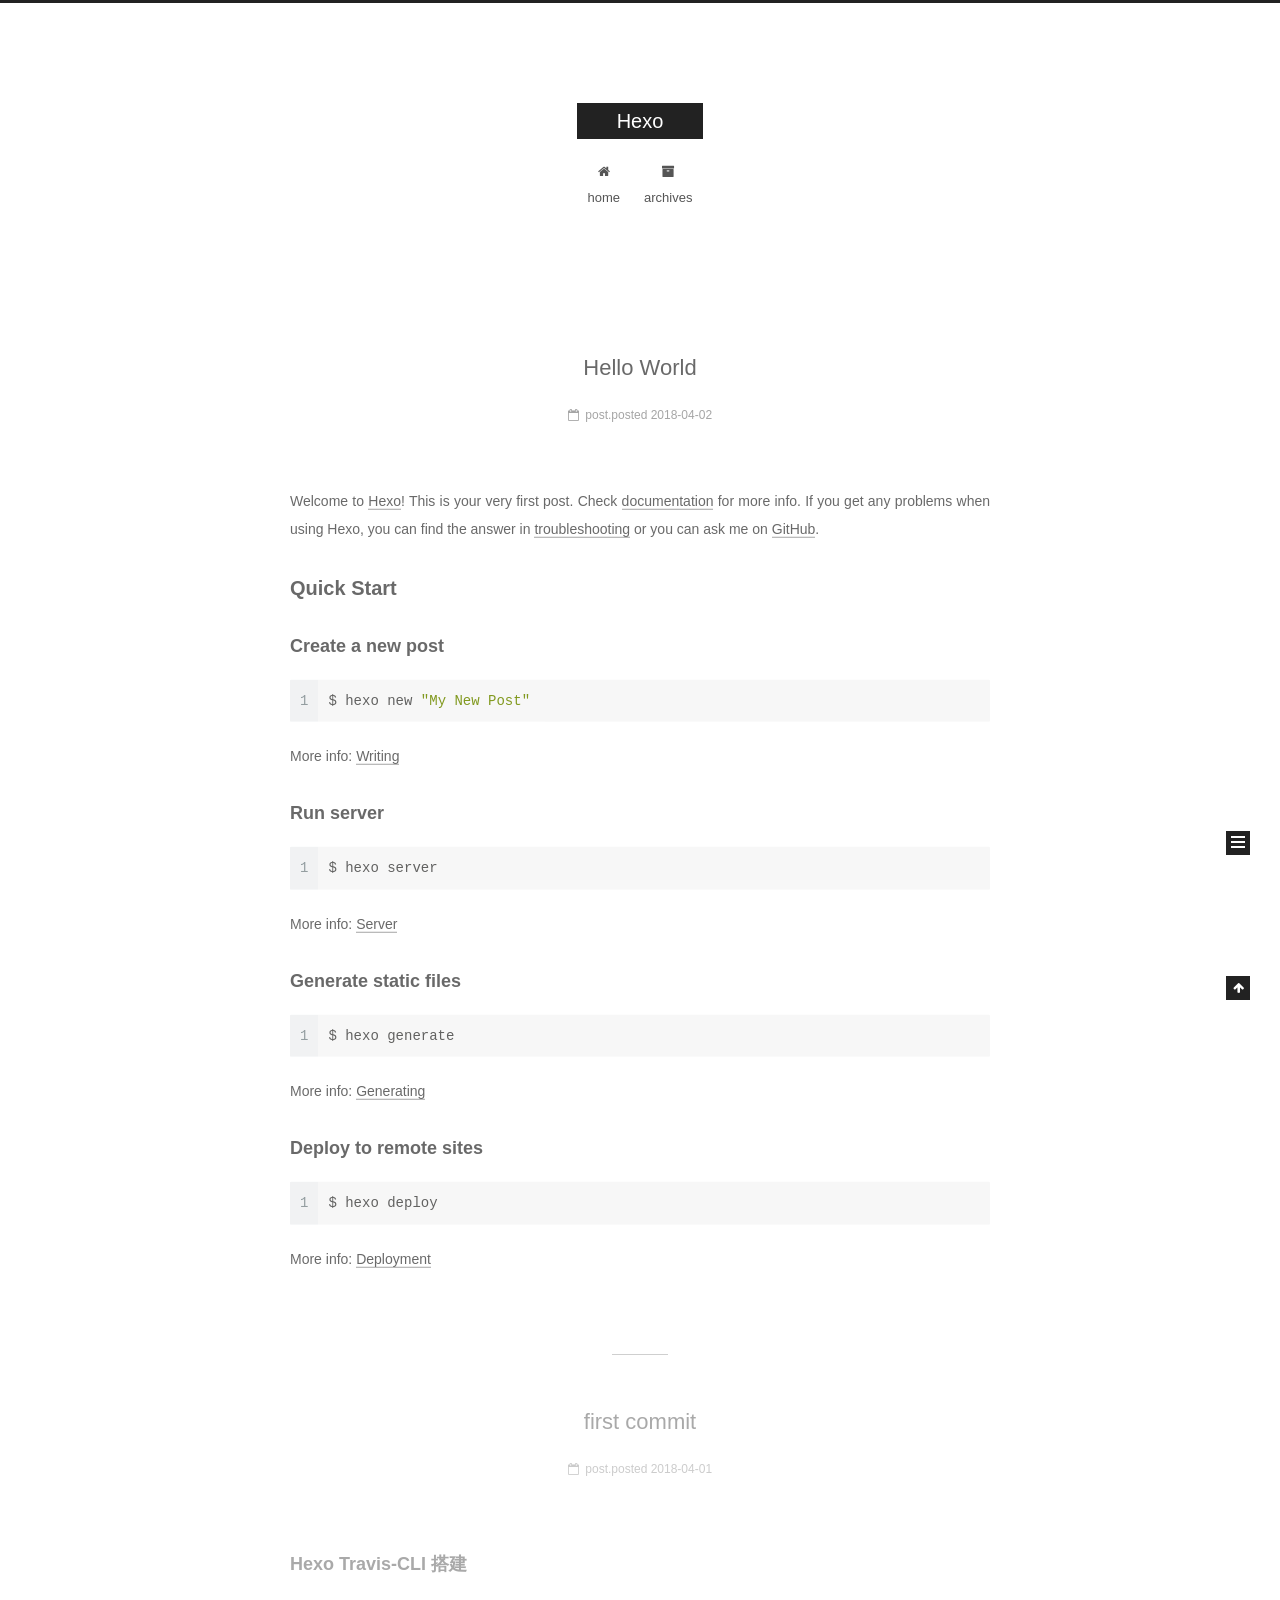
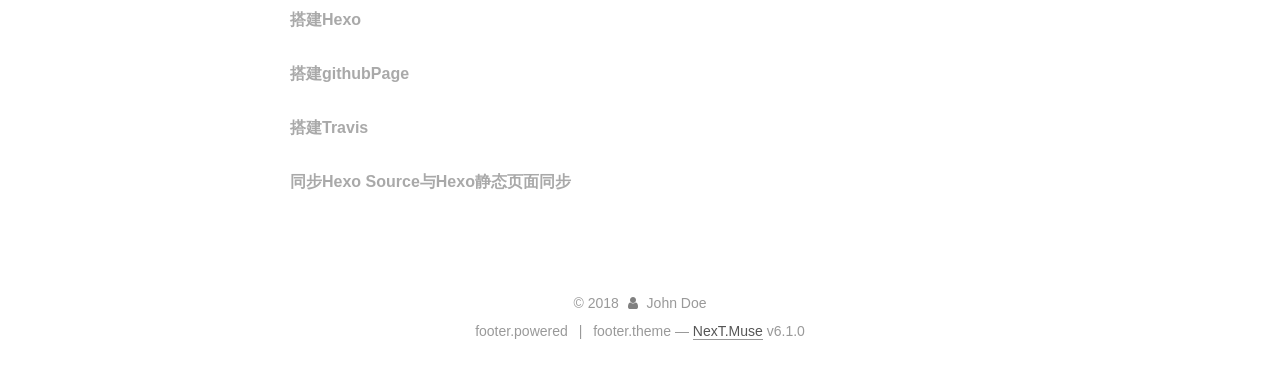
<file: index.html>
<!DOCTYPE html>



  


<html class="theme-next muse use-motion" lang="">
<head>
  <meta charset="UTF-8"/>
<meta http-equiv="X-UA-Compatible" content="IE=edge" />
<meta name="viewport" content="width=device-width, initial-scale=1, maximum-scale=2"/>
<meta name="theme-color" content="#222">












<meta http-equiv="Cache-Control" content="no-transform" />
<meta http-equiv="Cache-Control" content="no-siteapp" />






















<link href="/lib/font-awesome/css/font-awesome.min.css?v=4.6.2" rel="stylesheet" type="text/css" />

<link href="/css/main.css?v=6.1.0" rel="stylesheet" type="text/css" />


  <link rel="apple-touch-icon" sizes="180x180" href="/images/apple-touch-icon-next.png?v=6.1.0">


  <link rel="icon" type="image/png" sizes="32x32" href="/images/favicon-32x32-next.png?v=6.1.0">


  <link rel="icon" type="image/png" sizes="16x16" href="/images/favicon-16x16-next.png?v=6.1.0">


  <link rel="mask-icon" href="/images/logo.svg?v=6.1.0" color="#222">









<script type="text/javascript" id="hexo.configurations">
  var NexT = window.NexT || {};
  var CONFIG = {
    root: '/',
    scheme: 'Muse',
    version: '6.1.0',
    sidebar: {"position":"left","display":"post","offset":12,"b2t":false,"scrollpercent":false,"onmobile":false},
    fancybox: false,
    fastclick: false,
    lazyload: false,
    tabs: true,
    motion: {"enable":true,"async":false,"transition":{"post_block":"fadeIn","post_header":"slideDownIn","post_body":"slideDownIn","coll_header":"slideLeftIn","sidebar":"slideUpIn"}},
    algolia: {
      applicationID: '',
      apiKey: '',
      indexName: '',
      hits: {"per_page":10},
      labels: {"input_placeholder":"Search for Posts","hits_empty":"We didn't find any results for the search: ${query}","hits_stats":"${hits} results found in ${time} ms"}
    }
  };
</script>


  




  <meta property="og:type" content="website">
<meta property="og:title" content="Hexo">
<meta property="og:url" content="http://yoursite.com/index.html">
<meta property="og:site_name" content="Hexo">
<meta property="og:locale" content="default">
<meta name="twitter:card" content="summary">
<meta name="twitter:title" content="Hexo">






  <link rel="canonical" href="http://yoursite.com/"/>



<script type="text/javascript" id="page.configurations">
  CONFIG.page = {
    sidebar: "",
  };
</script>

  <title>Hexo</title>
  









  <noscript>
  <style type="text/css">
    .use-motion .motion-element,
    .use-motion .brand,
    .use-motion .menu-item,
    .sidebar-inner,
    .use-motion .post-block,
    .use-motion .pagination,
    .use-motion .comments,
    .use-motion .post-header,
    .use-motion .post-body,
    .use-motion .collection-title { opacity: initial; }

    .use-motion .logo,
    .use-motion .site-title,
    .use-motion .site-subtitle {
      opacity: initial;
      top: initial;
    }

    .use-motion {
      .logo-line-before i { left: initial; }
      .logo-line-after i { right: initial; }
    }
  </style>
</noscript>

</head>

<body itemscope itemtype="http://schema.org/WebPage" lang="default">

  
  
    
  

  <div class="container sidebar-position-left 
  page-home">
    <div class="headband"></div>

    <header id="header" class="header" itemscope itemtype="http://schema.org/WPHeader">
      <div class="header-inner"> 

<div class="site-brand-wrapper">
  <div class="site-meta ">
    

    <div class="custom-logo-site-title">
      <a href="/" class="brand" rel="start">
        <span class="logo-line-before"><i></i></span>
        <span class="site-title">Hexo</span>
        <span class="logo-line-after"><i></i></span>
      </a>
    </div>
      
        <p class="site-subtitle"></p>
      
  </div>

  <div class="site-nav-toggle">
    <button aria-label="accessibility.nav_toggle">
      <span class="btn-bar"></span>
      <span class="btn-bar"></span>
      <span class="btn-bar"></span>
    </button>
  </div>
</div>

<nav class="site-nav">
  

  
    <ul id="menu" class="menu">
      
        
        
          
  <li class="menu-item menu-item-home">
    <a href="/" rel="section">
      <i class="menu-item-icon fa fa-fw fa-home"></i> <br />home</a>
</li>

      
        
        
          
  <li class="menu-item menu-item-archives">
    <a href="/archives/" rel="section">
      <i class="menu-item-icon fa fa-fw fa-archive"></i> <br />archives</a>
</li>

      

      
    </ul>
  

  
    

  

  
</nav>


  



 </div>
    </header>

    


    <main id="main" class="main">
      <div class="main-inner">
        <div class="content-wrap">
          
          <div id="content" class="content">
            
  <section id="posts" class="posts-expand">
    
      

  

  
  
  

  

  <article class="post post-type-normal" itemscope itemtype="http://schema.org/Article">
  
  
  
  <div class="post-block">
    <link itemprop="mainEntityOfPage" href="http://yoursite.com/2018/04/02/hello-world/">

    <span hidden itemprop="author" itemscope itemtype="http://schema.org/Person">
      <meta itemprop="name" content="John Doe">
      <meta itemprop="description" content="">
      <meta itemprop="image" content="/images/avatar.gif">
    </span>

    <span hidden itemprop="publisher" itemscope itemtype="http://schema.org/Organization">
      <meta itemprop="name" content="Hexo">
    </span>

    
      <header class="post-header">

        
        
          <h1 class="post-title" itemprop="name headline">
                
                <a class="post-title-link" href="/2018/04/02/hello-world/" itemprop="url">Hello World</a></h1>
        

        <div class="post-meta">
          <span class="post-time">
            
              <span class="post-meta-item-icon">
                <i class="fa fa-calendar-o"></i>
              </span>
              
                <span class="post-meta-item-text">post.posted</span>
              
              <time title="post.created" itemprop="dateCreated datePublished" datetime="2018-04-02T07:44:35+00:00">2018-04-02</time>
            

            
            

            
          </span>

          

          
            
          

          
          

          

          

          

        </div>
      </header>
    

    
    
    
    <div class="post-body" itemprop="articleBody">

      
      

      
        
          
            <p>Welcome to <a href="https://hexo.io/" target="_blank" rel="noopener">Hexo</a>! This is your very first post. Check <a href="https://hexo.io/docs/" target="_blank" rel="noopener">documentation</a> for more info. If you get any problems when using Hexo, you can find the answer in <a href="https://hexo.io/docs/troubleshooting.html" target="_blank" rel="noopener">troubleshooting</a> or you can ask me on <a href="https://github.com/hexojs/hexo/issues" target="_blank" rel="noopener">GitHub</a>.</p>
<h2 id="Quick-Start"><a href="#Quick-Start" class="headerlink" title="Quick Start"></a>Quick Start</h2><h3 id="Create-a-new-post"><a href="#Create-a-new-post" class="headerlink" title="Create a new post"></a>Create a new post</h3><figure class="highlight bash"><table><tr><td class="gutter"><pre><span class="line">1</span><br></pre></td><td class="code"><pre><span class="line">$ hexo new <span class="string">"My New Post"</span></span><br></pre></td></tr></table></figure>
<p>More info: <a href="https://hexo.io/docs/writing.html" target="_blank" rel="noopener">Writing</a></p>
<h3 id="Run-server"><a href="#Run-server" class="headerlink" title="Run server"></a>Run server</h3><figure class="highlight bash"><table><tr><td class="gutter"><pre><span class="line">1</span><br></pre></td><td class="code"><pre><span class="line">$ hexo server</span><br></pre></td></tr></table></figure>
<p>More info: <a href="https://hexo.io/docs/server.html" target="_blank" rel="noopener">Server</a></p>
<h3 id="Generate-static-files"><a href="#Generate-static-files" class="headerlink" title="Generate static files"></a>Generate static files</h3><figure class="highlight bash"><table><tr><td class="gutter"><pre><span class="line">1</span><br></pre></td><td class="code"><pre><span class="line">$ hexo generate</span><br></pre></td></tr></table></figure>
<p>More info: <a href="https://hexo.io/docs/generating.html" target="_blank" rel="noopener">Generating</a></p>
<h3 id="Deploy-to-remote-sites"><a href="#Deploy-to-remote-sites" class="headerlink" title="Deploy to remote sites"></a>Deploy to remote sites</h3><figure class="highlight bash"><table><tr><td class="gutter"><pre><span class="line">1</span><br></pre></td><td class="code"><pre><span class="line">$ hexo deploy</span><br></pre></td></tr></table></figure>
<p>More info: <a href="https://hexo.io/docs/deployment.html" target="_blank" rel="noopener">Deployment</a></p>

          
        
      
    </div>

    

    
    
    

    

    

    

    <footer class="post-footer">
      

      

      

      
      
        <div class="post-eof"></div>
      
    </footer>
  </div>
  
  
  
  </article>


    
      

  

  
  
  

  

  <article class="post post-type-normal" itemscope itemtype="http://schema.org/Article">
  
  
  
  <div class="post-block">
    <link itemprop="mainEntityOfPage" href="http://yoursite.com/2018/04/01/first-commit/">

    <span hidden itemprop="author" itemscope itemtype="http://schema.org/Person">
      <meta itemprop="name" content="John Doe">
      <meta itemprop="description" content="">
      <meta itemprop="image" content="/images/avatar.gif">
    </span>

    <span hidden itemprop="publisher" itemscope itemtype="http://schema.org/Organization">
      <meta itemprop="name" content="Hexo">
    </span>

    
      <header class="post-header">

        
        
          <h1 class="post-title" itemprop="name headline">
                
                <a class="post-title-link" href="/2018/04/01/first-commit/" itemprop="url">first commit</a></h1>
        

        <div class="post-meta">
          <span class="post-time">
            
              <span class="post-meta-item-icon">
                <i class="fa fa-calendar-o"></i>
              </span>
              
                <span class="post-meta-item-text">post.posted</span>
              
              <time title="post.created" itemprop="dateCreated datePublished" datetime="2018-04-01T16:05:42+00:00">2018-04-01</time>
            

            
            

            
          </span>

          

          
            
          

          
          

          

          

          

        </div>
      </header>
    

    
    
    
    <div class="post-body" itemprop="articleBody">

      
      

      
        
          
            <h3 id="Hexo-Travis-CLI-搭建"><a href="#Hexo-Travis-CLI-搭建" class="headerlink" title="Hexo Travis-CLI 搭建"></a>Hexo Travis-CLI 搭建</h3><h4 id="搭建Hexo"><a href="#搭建Hexo" class="headerlink" title="搭建Hexo"></a>搭建Hexo</h4><h4 id="搭建githubPage"><a href="#搭建githubPage" class="headerlink" title="搭建githubPage"></a>搭建githubPage</h4><h4 id="搭建Travis"><a href="#搭建Travis" class="headerlink" title="搭建Travis"></a>搭建Travis</h4><h4 id="同步Hexo-Source与Hexo静态页面同步"><a href="#同步Hexo-Source与Hexo静态页面同步" class="headerlink" title="同步Hexo Source与Hexo静态页面同步"></a>同步Hexo Source与Hexo静态页面同步</h4>
          
        
      
    </div>

    

    
    
    

    

    

    

    <footer class="post-footer">
      

      

      

      
      
        <div class="post-eof"></div>
      
    </footer>
  </div>
  
  
  
  </article>


    
  </section>

  


          </div>
          

        </div>
        
          
  
  <div class="sidebar-toggle">
    <div class="sidebar-toggle-line-wrap">
      <span class="sidebar-toggle-line sidebar-toggle-line-first"></span>
      <span class="sidebar-toggle-line sidebar-toggle-line-middle"></span>
      <span class="sidebar-toggle-line sidebar-toggle-line-last"></span>
    </div>
  </div>

  <aside id="sidebar" class="sidebar">
    
    <div class="sidebar-inner">

      

      

      <section class="site-overview-wrap sidebar-panel sidebar-panel-active">
        <div class="site-overview">
          <div class="site-author motion-element" itemprop="author" itemscope itemtype="http://schema.org/Person">
            
              <p class="site-author-name" itemprop="name">John Doe</p>
              <p class="site-description motion-element" itemprop="description"></p>
          </div>

          
            <nav class="site-state motion-element">
              
                <div class="site-state-item site-state-posts">
                
                  <a href="/archives/">
                
                    <span class="site-state-item-count">2</span>
                    <span class="site-state-item-name">state.posts</span>
                  </a>
                </div>
              

              

              
                
                
                <div class="site-state-item site-state-tags">
                  
                    
                    
                      
                    
                      
                    
                      
                    
                      
                    
                    <span class="site-state-item-count">4</span>
                    <span class="site-state-item-name">state.tags</span>
                  
                </div>
              
            </nav>
          

          

          

          
          

          
          

          
            
          
          

        </div>
      </section>

      

      

    </div>
  </aside>


        
      </div>
    </main>

    <footer id="footer" class="footer">
      <div class="footer-inner">
        <div class="copyright">&copy; <span itemprop="copyrightYear">2018</span>
  <span class="with-love" id="animate"> 
    <i class="fa fa-user"></i>
  </span>
  <span class="author" itemprop="copyrightHolder">John Doe</span>

  

  
</div>




  <div class="powered-by">footer.powered</div>



  <span class="post-meta-divider">|</span>



  <div class="theme-info">footer.theme &mdash; <a class="theme-link" target="_blank" href="https://github.com/theme-next/hexo-theme-next">NexT.Muse</a> v6.1.0</div>




        








        
      </div>
    </footer>

    
      <div class="back-to-top">
        <i class="fa fa-arrow-up"></i>
        
      </div>
    

    

  </div>

  

<script type="text/javascript">
  if (Object.prototype.toString.call(window.Promise) !== '[object Function]') {
    window.Promise = null;
  }
</script>


























  
  
    <script type="text/javascript" src="/lib/jquery/index.js?v=2.1.3"></script>
  

  
  
    <script type="text/javascript" src="/lib/velocity/velocity.min.js?v=1.2.1"></script>
  

  
  
    <script type="text/javascript" src="/lib/velocity/velocity.ui.min.js?v=1.2.1"></script>
  


  


  <script type="text/javascript" src="/js/src/utils.js?v=6.1.0"></script>

  <script type="text/javascript" src="/js/src/motion.js?v=6.1.0"></script>



  
  

  

  


  <script type="text/javascript" src="/js/src/bootstrap.js?v=6.1.0"></script>



  



	





  





  










  





  

  

  

  

  
  

  

  

  

  

</body>
</html>
</file>
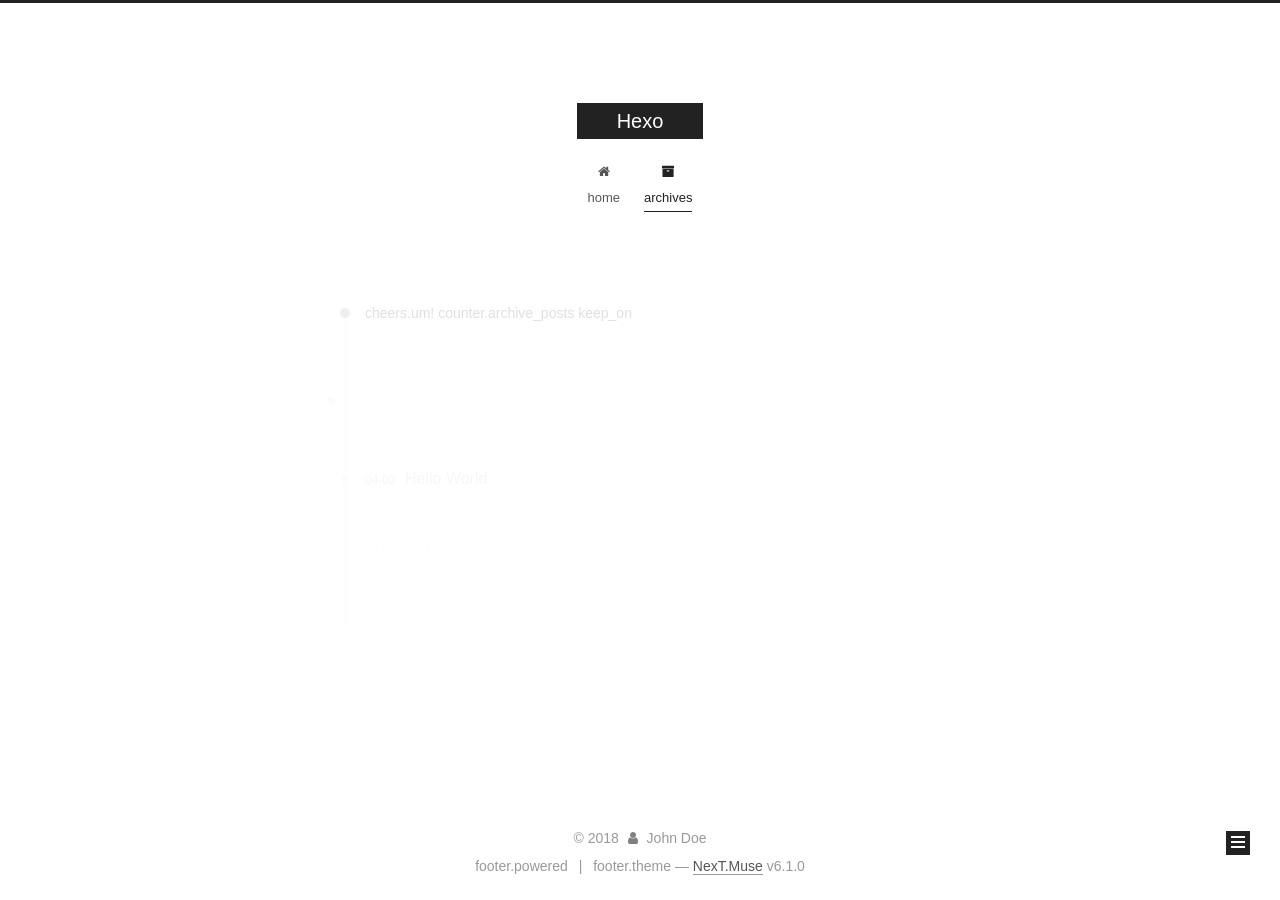
<file: archives/index.html>
<!DOCTYPE html>



  


<html class="theme-next muse use-motion" lang="">
<head>
  <meta charset="UTF-8"/>
<meta http-equiv="X-UA-Compatible" content="IE=edge" />
<meta name="viewport" content="width=device-width, initial-scale=1, maximum-scale=2"/>
<meta name="theme-color" content="#222">












<meta http-equiv="Cache-Control" content="no-transform" />
<meta http-equiv="Cache-Control" content="no-siteapp" />






















<link href="/lib/font-awesome/css/font-awesome.min.css?v=4.6.2" rel="stylesheet" type="text/css" />

<link href="/css/main.css?v=6.1.0" rel="stylesheet" type="text/css" />


  <link rel="apple-touch-icon" sizes="180x180" href="/images/apple-touch-icon-next.png?v=6.1.0">


  <link rel="icon" type="image/png" sizes="32x32" href="/images/favicon-32x32-next.png?v=6.1.0">


  <link rel="icon" type="image/png" sizes="16x16" href="/images/favicon-16x16-next.png?v=6.1.0">


  <link rel="mask-icon" href="/images/logo.svg?v=6.1.0" color="#222">









<script type="text/javascript" id="hexo.configurations">
  var NexT = window.NexT || {};
  var CONFIG = {
    root: '/',
    scheme: 'Muse',
    version: '6.1.0',
    sidebar: {"position":"left","display":"post","offset":12,"b2t":false,"scrollpercent":false,"onmobile":false},
    fancybox: false,
    fastclick: false,
    lazyload: false,
    tabs: true,
    motion: {"enable":true,"async":false,"transition":{"post_block":"fadeIn","post_header":"slideDownIn","post_body":"slideDownIn","coll_header":"slideLeftIn","sidebar":"slideUpIn"}},
    algolia: {
      applicationID: '',
      apiKey: '',
      indexName: '',
      hits: {"per_page":10},
      labels: {"input_placeholder":"Search for Posts","hits_empty":"We didn't find any results for the search: ${query}","hits_stats":"${hits} results found in ${time} ms"}
    }
  };
</script>


  




  <meta property="og:type" content="website">
<meta property="og:title" content="Hexo">
<meta property="og:url" content="http://yoursite.com/archives/index.html">
<meta property="og:site_name" content="Hexo">
<meta property="og:locale" content="default">
<meta name="twitter:card" content="summary">
<meta name="twitter:title" content="Hexo">






  <link rel="canonical" href="http://yoursite.com/archives/"/>



<script type="text/javascript" id="page.configurations">
  CONFIG.page = {
    sidebar: "",
  };
</script>

  <title>title.archive | Hexo</title>
  









  <noscript>
  <style type="text/css">
    .use-motion .motion-element,
    .use-motion .brand,
    .use-motion .menu-item,
    .sidebar-inner,
    .use-motion .post-block,
    .use-motion .pagination,
    .use-motion .comments,
    .use-motion .post-header,
    .use-motion .post-body,
    .use-motion .collection-title { opacity: initial; }

    .use-motion .logo,
    .use-motion .site-title,
    .use-motion .site-subtitle {
      opacity: initial;
      top: initial;
    }

    .use-motion {
      .logo-line-before i { left: initial; }
      .logo-line-after i { right: initial; }
    }
  </style>
</noscript>

</head>

<body itemscope itemtype="http://schema.org/WebPage" lang="default">

  
  
    
  

  <div class="container sidebar-position-left page-archive">
    <div class="headband"></div>

    <header id="header" class="header" itemscope itemtype="http://schema.org/WPHeader">
      <div class="header-inner"> 

<div class="site-brand-wrapper">
  <div class="site-meta ">
    

    <div class="custom-logo-site-title">
      <a href="/" class="brand" rel="start">
        <span class="logo-line-before"><i></i></span>
        <span class="site-title">Hexo</span>
        <span class="logo-line-after"><i></i></span>
      </a>
    </div>
      
        <p class="site-subtitle"></p>
      
  </div>

  <div class="site-nav-toggle">
    <button aria-label="accessibility.nav_toggle">
      <span class="btn-bar"></span>
      <span class="btn-bar"></span>
      <span class="btn-bar"></span>
    </button>
  </div>
</div>

<nav class="site-nav">
  

  
    <ul id="menu" class="menu">
      
        
        
          
  <li class="menu-item menu-item-home">
    <a href="/" rel="section">
      <i class="menu-item-icon fa fa-fw fa-home"></i> <br />home</a>
</li>

      
        
        
          
  <li class="menu-item menu-item-archives">
    <a href="/archives/" rel="section">
      <i class="menu-item-icon fa fa-fw fa-archive"></i> <br />archives</a>
</li>

      

      
    </ul>
  

  
    

  

  
</nav>


  



 </div>
    </header>

    


    <main id="main" class="main">
      <div class="main-inner">
        <div class="content-wrap">
          
          <div id="content" class="content">
            

  
  
  
  <div class="post-block archive">
    <div id="posts" class="posts-collapse">
      <span class="archive-move-on"></span>

      
      <span class="archive-page-counter">
        
        
        
          
        
        cheers.um! counter.archive_posts keep_on
      </span>
      

      

        
        
        

        
          
          <div class="collection-title">
            <h1 class="archive-year" id="archive-year-2018">2018</h1>
          </div>
        
        

        

  <article class="post post-type-normal" itemscope itemtype="http://schema.org/Article">
    <header class="post-header">

      <h2 class="post-title">
        
            <a class="post-title-link" href="/2018/04/02/hello-world/" itemprop="url">
              
                <span itemprop="name">Hello World</span>
              
            </a>
        
      </h2>

      <div class="post-meta">
        <time class="post-time" itemprop="dateCreated"
              datetime="2018-04-02T07:44:35+00:00"
              content="2018-04-02" >
          04-02
        </time>
      </div>

    </header>
  </article>



      

        
        
        

        
        

        

  <article class="post post-type-normal" itemscope itemtype="http://schema.org/Article">
    <header class="post-header">

      <h2 class="post-title">
        
            <a class="post-title-link" href="/2018/04/01/first-commit/" itemprop="url">
              
                <span itemprop="name">first commit</span>
              
            </a>
        
      </h2>

      <div class="post-meta">
        <time class="post-time" itemprop="dateCreated"
              datetime="2018-04-01T16:05:42+00:00"
              content="2018-04-01" >
          04-01
        </time>
      </div>

    </header>
  </article>



      

    </div>
  </div>
  
  
  

  



          </div>
          

        </div>
        
          
  
  <div class="sidebar-toggle">
    <div class="sidebar-toggle-line-wrap">
      <span class="sidebar-toggle-line sidebar-toggle-line-first"></span>
      <span class="sidebar-toggle-line sidebar-toggle-line-middle"></span>
      <span class="sidebar-toggle-line sidebar-toggle-line-last"></span>
    </div>
  </div>

  <aside id="sidebar" class="sidebar">
    
    <div class="sidebar-inner">

      

      

      <section class="site-overview-wrap sidebar-panel sidebar-panel-active">
        <div class="site-overview">
          <div class="site-author motion-element" itemprop="author" itemscope itemtype="http://schema.org/Person">
            
              <p class="site-author-name" itemprop="name">John Doe</p>
              <p class="site-description motion-element" itemprop="description"></p>
          </div>

          
            <nav class="site-state motion-element">
              
                <div class="site-state-item site-state-posts">
                
                  <a href="/archives/">
                
                    <span class="site-state-item-count">2</span>
                    <span class="site-state-item-name">state.posts</span>
                  </a>
                </div>
              

              

              
                
                
                <div class="site-state-item site-state-tags">
                  
                    
                    
                      
                    
                      
                    
                      
                    
                      
                    
                    <span class="site-state-item-count">4</span>
                    <span class="site-state-item-name">state.tags</span>
                  
                </div>
              
            </nav>
          

          

          

          
          

          
          

          
            
          
          

        </div>
      </section>

      

      

    </div>
  </aside>


        
      </div>
    </main>

    <footer id="footer" class="footer">
      <div class="footer-inner">
        <div class="copyright">&copy; <span itemprop="copyrightYear">2018</span>
  <span class="with-love" id="animate"> 
    <i class="fa fa-user"></i>
  </span>
  <span class="author" itemprop="copyrightHolder">John Doe</span>

  

  
</div>




  <div class="powered-by">footer.powered</div>



  <span class="post-meta-divider">|</span>



  <div class="theme-info">footer.theme &mdash; <a class="theme-link" target="_blank" href="https://github.com/theme-next/hexo-theme-next">NexT.Muse</a> v6.1.0</div>




        








        
      </div>
    </footer>

    
      <div class="back-to-top">
        <i class="fa fa-arrow-up"></i>
        
      </div>
    

    

  </div>

  

<script type="text/javascript">
  if (Object.prototype.toString.call(window.Promise) !== '[object Function]') {
    window.Promise = null;
  }
</script>


























  
  
    <script type="text/javascript" src="/lib/jquery/index.js?v=2.1.3"></script>
  

  
  
    <script type="text/javascript" src="/lib/velocity/velocity.min.js?v=1.2.1"></script>
  

  
  
    <script type="text/javascript" src="/lib/velocity/velocity.ui.min.js?v=1.2.1"></script>
  


  


  <script type="text/javascript" src="/js/src/utils.js?v=6.1.0"></script>

  <script type="text/javascript" src="/js/src/motion.js?v=6.1.0"></script>



  
  

  

  


  <script type="text/javascript" src="/js/src/bootstrap.js?v=6.1.0"></script>



  



	





  





  










  





  

  

  

  

  
  

  

  

  

  

</body>
</html>
</file>
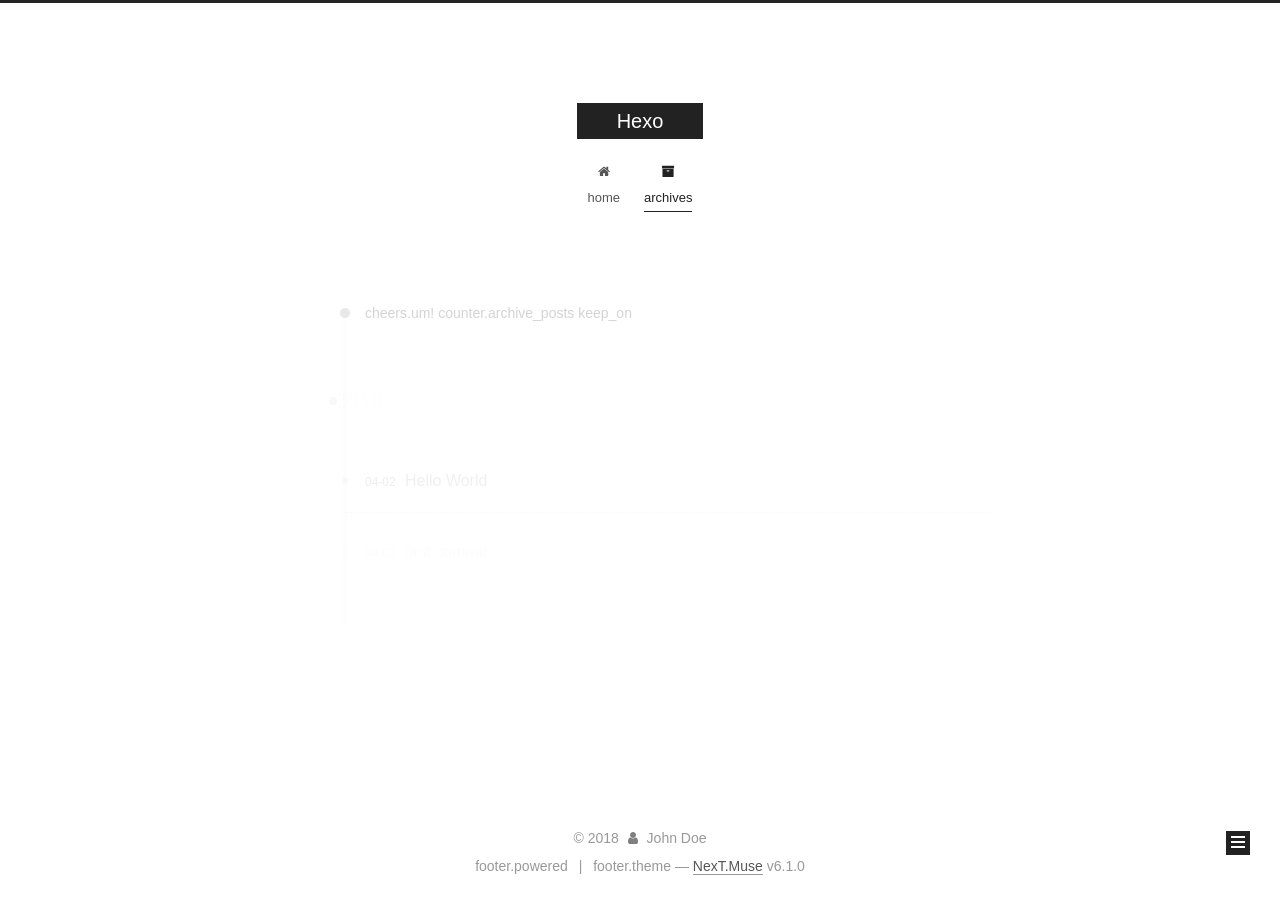
<file: archives/2018/index.html>
<!DOCTYPE html>



  


<html class="theme-next muse use-motion" lang="">
<head>
  <meta charset="UTF-8"/>
<meta http-equiv="X-UA-Compatible" content="IE=edge" />
<meta name="viewport" content="width=device-width, initial-scale=1, maximum-scale=2"/>
<meta name="theme-color" content="#222">












<meta http-equiv="Cache-Control" content="no-transform" />
<meta http-equiv="Cache-Control" content="no-siteapp" />






















<link href="/lib/font-awesome/css/font-awesome.min.css?v=4.6.2" rel="stylesheet" type="text/css" />

<link href="/css/main.css?v=6.1.0" rel="stylesheet" type="text/css" />


  <link rel="apple-touch-icon" sizes="180x180" href="/images/apple-touch-icon-next.png?v=6.1.0">


  <link rel="icon" type="image/png" sizes="32x32" href="/images/favicon-32x32-next.png?v=6.1.0">


  <link rel="icon" type="image/png" sizes="16x16" href="/images/favicon-16x16-next.png?v=6.1.0">


  <link rel="mask-icon" href="/images/logo.svg?v=6.1.0" color="#222">









<script type="text/javascript" id="hexo.configurations">
  var NexT = window.NexT || {};
  var CONFIG = {
    root: '/',
    scheme: 'Muse',
    version: '6.1.0',
    sidebar: {"position":"left","display":"post","offset":12,"b2t":false,"scrollpercent":false,"onmobile":false},
    fancybox: false,
    fastclick: false,
    lazyload: false,
    tabs: true,
    motion: {"enable":true,"async":false,"transition":{"post_block":"fadeIn","post_header":"slideDownIn","post_body":"slideDownIn","coll_header":"slideLeftIn","sidebar":"slideUpIn"}},
    algolia: {
      applicationID: '',
      apiKey: '',
      indexName: '',
      hits: {"per_page":10},
      labels: {"input_placeholder":"Search for Posts","hits_empty":"We didn't find any results for the search: ${query}","hits_stats":"${hits} results found in ${time} ms"}
    }
  };
</script>


  




  <meta property="og:type" content="website">
<meta property="og:title" content="Hexo">
<meta property="og:url" content="http://yoursite.com/archives/2018/index.html">
<meta property="og:site_name" content="Hexo">
<meta property="og:locale" content="default">
<meta name="twitter:card" content="summary">
<meta name="twitter:title" content="Hexo">






  <link rel="canonical" href="http://yoursite.com/archives/2018/"/>



<script type="text/javascript" id="page.configurations">
  CONFIG.page = {
    sidebar: "",
  };
</script>

  <title>title.archive | Hexo</title>
  









  <noscript>
  <style type="text/css">
    .use-motion .motion-element,
    .use-motion .brand,
    .use-motion .menu-item,
    .sidebar-inner,
    .use-motion .post-block,
    .use-motion .pagination,
    .use-motion .comments,
    .use-motion .post-header,
    .use-motion .post-body,
    .use-motion .collection-title { opacity: initial; }

    .use-motion .logo,
    .use-motion .site-title,
    .use-motion .site-subtitle {
      opacity: initial;
      top: initial;
    }

    .use-motion {
      .logo-line-before i { left: initial; }
      .logo-line-after i { right: initial; }
    }
  </style>
</noscript>

</head>

<body itemscope itemtype="http://schema.org/WebPage" lang="default">

  
  
    
  

  <div class="container sidebar-position-left page-archive">
    <div class="headband"></div>

    <header id="header" class="header" itemscope itemtype="http://schema.org/WPHeader">
      <div class="header-inner"> 

<div class="site-brand-wrapper">
  <div class="site-meta ">
    

    <div class="custom-logo-site-title">
      <a href="/" class="brand" rel="start">
        <span class="logo-line-before"><i></i></span>
        <span class="site-title">Hexo</span>
        <span class="logo-line-after"><i></i></span>
      </a>
    </div>
      
        <p class="site-subtitle"></p>
      
  </div>

  <div class="site-nav-toggle">
    <button aria-label="accessibility.nav_toggle">
      <span class="btn-bar"></span>
      <span class="btn-bar"></span>
      <span class="btn-bar"></span>
    </button>
  </div>
</div>

<nav class="site-nav">
  

  
    <ul id="menu" class="menu">
      
        
        
          
  <li class="menu-item menu-item-home">
    <a href="/" rel="section">
      <i class="menu-item-icon fa fa-fw fa-home"></i> <br />home</a>
</li>

      
        
        
          
  <li class="menu-item menu-item-archives">
    <a href="/archives/" rel="section">
      <i class="menu-item-icon fa fa-fw fa-archive"></i> <br />archives</a>
</li>

      

      
    </ul>
  

  
    

  

  
</nav>


  



 </div>
    </header>

    


    <main id="main" class="main">
      <div class="main-inner">
        <div class="content-wrap">
          
          <div id="content" class="content">
            

  
  
  
  <div class="post-block archive">
    <div id="posts" class="posts-collapse">
      <span class="archive-move-on"></span>

      
      <span class="archive-page-counter">
        
        
        
          
        
        cheers.um! counter.archive_posts keep_on
      </span>
      

      

        
        
        

        
          
          <div class="collection-title">
            <h1 class="archive-year" id="archive-year-2018">2018</h1>
          </div>
        
        

        

  <article class="post post-type-normal" itemscope itemtype="http://schema.org/Article">
    <header class="post-header">

      <h2 class="post-title">
        
            <a class="post-title-link" href="/2018/04/02/hello-world/" itemprop="url">
              
                <span itemprop="name">Hello World</span>
              
            </a>
        
      </h2>

      <div class="post-meta">
        <time class="post-time" itemprop="dateCreated"
              datetime="2018-04-02T07:44:35+00:00"
              content="2018-04-02" >
          04-02
        </time>
      </div>

    </header>
  </article>



      

        
        
        

        
        

        

  <article class="post post-type-normal" itemscope itemtype="http://schema.org/Article">
    <header class="post-header">

      <h2 class="post-title">
        
            <a class="post-title-link" href="/2018/04/01/first-commit/" itemprop="url">
              
                <span itemprop="name">first commit</span>
              
            </a>
        
      </h2>

      <div class="post-meta">
        <time class="post-time" itemprop="dateCreated"
              datetime="2018-04-01T16:05:42+00:00"
              content="2018-04-01" >
          04-01
        </time>
      </div>

    </header>
  </article>



      

    </div>
  </div>
  
  
  

  



          </div>
          

        </div>
        
          
  
  <div class="sidebar-toggle">
    <div class="sidebar-toggle-line-wrap">
      <span class="sidebar-toggle-line sidebar-toggle-line-first"></span>
      <span class="sidebar-toggle-line sidebar-toggle-line-middle"></span>
      <span class="sidebar-toggle-line sidebar-toggle-line-last"></span>
    </div>
  </div>

  <aside id="sidebar" class="sidebar">
    
    <div class="sidebar-inner">

      

      

      <section class="site-overview-wrap sidebar-panel sidebar-panel-active">
        <div class="site-overview">
          <div class="site-author motion-element" itemprop="author" itemscope itemtype="http://schema.org/Person">
            
              <p class="site-author-name" itemprop="name">John Doe</p>
              <p class="site-description motion-element" itemprop="description"></p>
          </div>

          
            <nav class="site-state motion-element">
              
                <div class="site-state-item site-state-posts">
                
                  <a href="/archives/">
                
                    <span class="site-state-item-count">2</span>
                    <span class="site-state-item-name">state.posts</span>
                  </a>
                </div>
              

              

              
                
                
                <div class="site-state-item site-state-tags">
                  
                    
                    
                      
                    
                      
                    
                      
                    
                      
                    
                    <span class="site-state-item-count">4</span>
                    <span class="site-state-item-name">state.tags</span>
                  
                </div>
              
            </nav>
          

          

          

          
          

          
          

          
            
          
          

        </div>
      </section>

      

      

    </div>
  </aside>


        
      </div>
    </main>

    <footer id="footer" class="footer">
      <div class="footer-inner">
        <div class="copyright">&copy; <span itemprop="copyrightYear">2018</span>
  <span class="with-love" id="animate"> 
    <i class="fa fa-user"></i>
  </span>
  <span class="author" itemprop="copyrightHolder">John Doe</span>

  

  
</div>




  <div class="powered-by">footer.powered</div>



  <span class="post-meta-divider">|</span>



  <div class="theme-info">footer.theme &mdash; <a class="theme-link" target="_blank" href="https://github.com/theme-next/hexo-theme-next">NexT.Muse</a> v6.1.0</div>




        








        
      </div>
    </footer>

    
      <div class="back-to-top">
        <i class="fa fa-arrow-up"></i>
        
      </div>
    

    

  </div>

  

<script type="text/javascript">
  if (Object.prototype.toString.call(window.Promise) !== '[object Function]') {
    window.Promise = null;
  }
</script>


























  
  
    <script type="text/javascript" src="/lib/jquery/index.js?v=2.1.3"></script>
  

  
  
    <script type="text/javascript" src="/lib/velocity/velocity.min.js?v=1.2.1"></script>
  

  
  
    <script type="text/javascript" src="/lib/velocity/velocity.ui.min.js?v=1.2.1"></script>
  


  


  <script type="text/javascript" src="/js/src/utils.js?v=6.1.0"></script>

  <script type="text/javascript" src="/js/src/motion.js?v=6.1.0"></script>



  
  

  

  


  <script type="text/javascript" src="/js/src/bootstrap.js?v=6.1.0"></script>



  



	





  





  










  





  

  

  

  

  
  

  

  

  

  

</body>
</html>
</file>
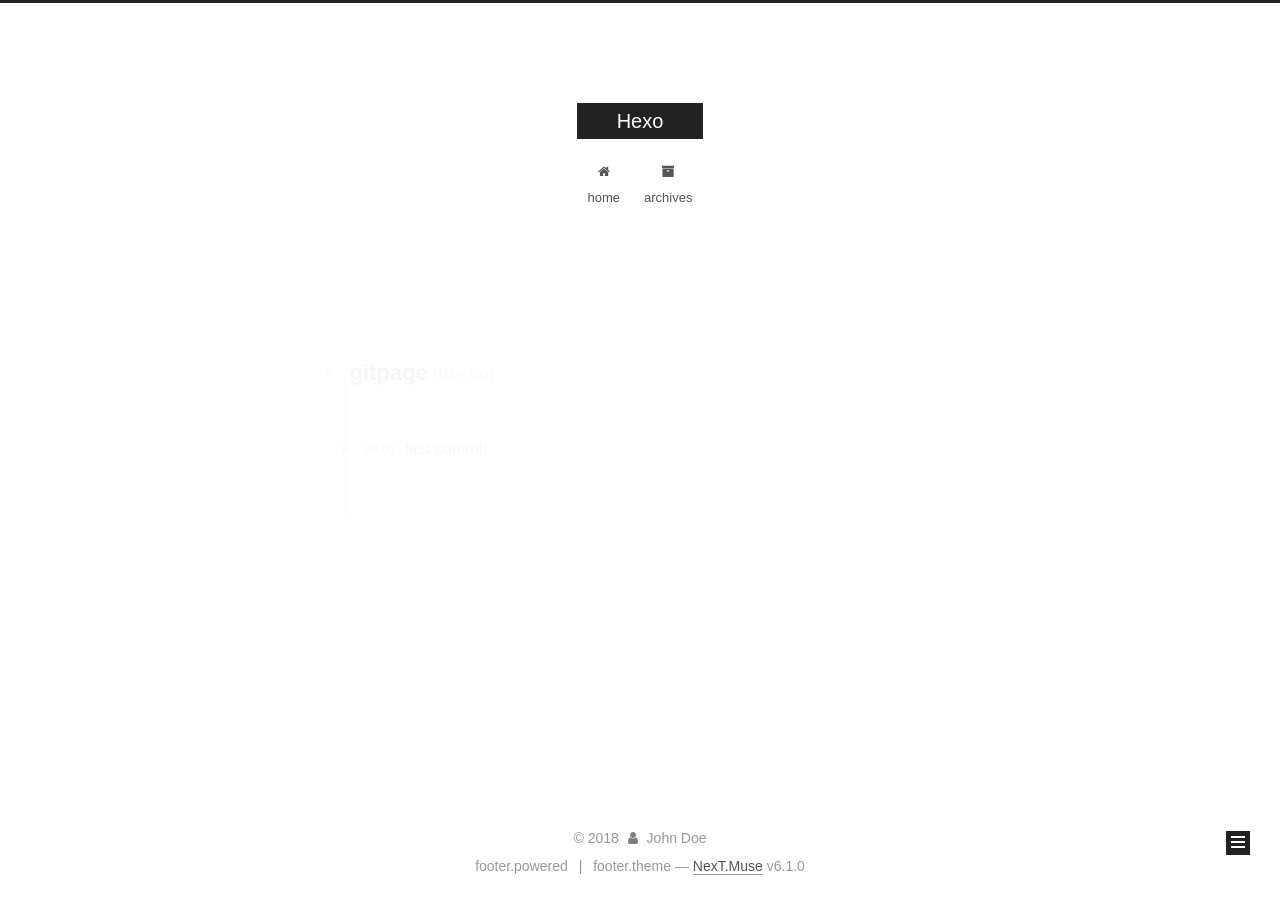
<file: tags/gitpage/index.html>
<!DOCTYPE html>



  


<html class="theme-next muse use-motion" lang="">
<head>
  <meta charset="UTF-8"/>
<meta http-equiv="X-UA-Compatible" content="IE=edge" />
<meta name="viewport" content="width=device-width, initial-scale=1, maximum-scale=2"/>
<meta name="theme-color" content="#222">












<meta http-equiv="Cache-Control" content="no-transform" />
<meta http-equiv="Cache-Control" content="no-siteapp" />






















<link href="/lib/font-awesome/css/font-awesome.min.css?v=4.6.2" rel="stylesheet" type="text/css" />

<link href="/css/main.css?v=6.1.0" rel="stylesheet" type="text/css" />


  <link rel="apple-touch-icon" sizes="180x180" href="/images/apple-touch-icon-next.png?v=6.1.0">


  <link rel="icon" type="image/png" sizes="32x32" href="/images/favicon-32x32-next.png?v=6.1.0">


  <link rel="icon" type="image/png" sizes="16x16" href="/images/favicon-16x16-next.png?v=6.1.0">


  <link rel="mask-icon" href="/images/logo.svg?v=6.1.0" color="#222">









<script type="text/javascript" id="hexo.configurations">
  var NexT = window.NexT || {};
  var CONFIG = {
    root: '/',
    scheme: 'Muse',
    version: '6.1.0',
    sidebar: {"position":"left","display":"post","offset":12,"b2t":false,"scrollpercent":false,"onmobile":false},
    fancybox: false,
    fastclick: false,
    lazyload: false,
    tabs: true,
    motion: {"enable":true,"async":false,"transition":{"post_block":"fadeIn","post_header":"slideDownIn","post_body":"slideDownIn","coll_header":"slideLeftIn","sidebar":"slideUpIn"}},
    algolia: {
      applicationID: '',
      apiKey: '',
      indexName: '',
      hits: {"per_page":10},
      labels: {"input_placeholder":"Search for Posts","hits_empty":"We didn't find any results for the search: ${query}","hits_stats":"${hits} results found in ${time} ms"}
    }
  };
</script>


  




  <meta property="og:type" content="website">
<meta property="og:title" content="Hexo">
<meta property="og:url" content="http://yoursite.com/tags/gitpage/index.html">
<meta property="og:site_name" content="Hexo">
<meta property="og:locale" content="default">
<meta name="twitter:card" content="summary">
<meta name="twitter:title" content="Hexo">






  <link rel="canonical" href="http://yoursite.com/tags/gitpage/"/>



<script type="text/javascript" id="page.configurations">
  CONFIG.page = {
    sidebar: "",
  };
</script>

  <title>title.tag: gitpage | Hexo</title>
  









  <noscript>
  <style type="text/css">
    .use-motion .motion-element,
    .use-motion .brand,
    .use-motion .menu-item,
    .sidebar-inner,
    .use-motion .post-block,
    .use-motion .pagination,
    .use-motion .comments,
    .use-motion .post-header,
    .use-motion .post-body,
    .use-motion .collection-title { opacity: initial; }

    .use-motion .logo,
    .use-motion .site-title,
    .use-motion .site-subtitle {
      opacity: initial;
      top: initial;
    }

    .use-motion {
      .logo-line-before i { left: initial; }
      .logo-line-after i { right: initial; }
    }
  </style>
</noscript>

</head>

<body itemscope itemtype="http://schema.org/WebPage" lang="default">

  
  
    
  

  <div class="container sidebar-position-left ">
    <div class="headband"></div>

    <header id="header" class="header" itemscope itemtype="http://schema.org/WPHeader">
      <div class="header-inner"> 

<div class="site-brand-wrapper">
  <div class="site-meta ">
    

    <div class="custom-logo-site-title">
      <a href="/" class="brand" rel="start">
        <span class="logo-line-before"><i></i></span>
        <span class="site-title">Hexo</span>
        <span class="logo-line-after"><i></i></span>
      </a>
    </div>
      
        <p class="site-subtitle"></p>
      
  </div>

  <div class="site-nav-toggle">
    <button aria-label="accessibility.nav_toggle">
      <span class="btn-bar"></span>
      <span class="btn-bar"></span>
      <span class="btn-bar"></span>
    </button>
  </div>
</div>

<nav class="site-nav">
  

  
    <ul id="menu" class="menu">
      
        
        
          
  <li class="menu-item menu-item-home">
    <a href="/" rel="section">
      <i class="menu-item-icon fa fa-fw fa-home"></i> <br />home</a>
</li>

      
        
        
          
  <li class="menu-item menu-item-archives">
    <a href="/archives/" rel="section">
      <i class="menu-item-icon fa fa-fw fa-archive"></i> <br />archives</a>
</li>

      

      
    </ul>
  

  
    

  

  
</nav>


  



 </div>
    </header>

    


    <main id="main" class="main">
      <div class="main-inner">
        <div class="content-wrap">
          
          <div id="content" class="content">
            

  
  
  
  <div class="post-block tag">

    <div id="posts" class="posts-collapse">
      <div class="collection-title">
        <h1>gitpage<small>title.tag</small>
        </h1>
      </div>

      
        

  <article class="post post-type-normal" itemscope itemtype="http://schema.org/Article">
    <header class="post-header">

      <h2 class="post-title">
        
            <a class="post-title-link" href="/2018/04/01/first-commit/" itemprop="url">
              
                <span itemprop="name">first commit</span>
              
            </a>
        
      </h2>

      <div class="post-meta">
        <time class="post-time" itemprop="dateCreated"
              datetime="2018-04-01T16:05:42+00:00"
              content="2018-04-01" >
          04-01
        </time>
      </div>

    </header>
  </article>


      
    </div>

  </div>
  
  
  

  


          </div>
          

        </div>
        
          
  
  <div class="sidebar-toggle">
    <div class="sidebar-toggle-line-wrap">
      <span class="sidebar-toggle-line sidebar-toggle-line-first"></span>
      <span class="sidebar-toggle-line sidebar-toggle-line-middle"></span>
      <span class="sidebar-toggle-line sidebar-toggle-line-last"></span>
    </div>
  </div>

  <aside id="sidebar" class="sidebar">
    
    <div class="sidebar-inner">

      

      

      <section class="site-overview-wrap sidebar-panel sidebar-panel-active">
        <div class="site-overview">
          <div class="site-author motion-element" itemprop="author" itemscope itemtype="http://schema.org/Person">
            
              <p class="site-author-name" itemprop="name">John Doe</p>
              <p class="site-description motion-element" itemprop="description"></p>
          </div>

          
            <nav class="site-state motion-element">
              
                <div class="site-state-item site-state-posts">
                
                  <a href="/archives/">
                
                    <span class="site-state-item-count">2</span>
                    <span class="site-state-item-name">state.posts</span>
                  </a>
                </div>
              

              

              
                
                
                <div class="site-state-item site-state-tags">
                  
                    
                    
                      
                    
                      
                    
                      
                    
                      
                    
                    <span class="site-state-item-count">4</span>
                    <span class="site-state-item-name">state.tags</span>
                  
                </div>
              
            </nav>
          

          

          

          
          

          
          

          
            
          
          

        </div>
      </section>

      

      

    </div>
  </aside>


        
      </div>
    </main>

    <footer id="footer" class="footer">
      <div class="footer-inner">
        <div class="copyright">&copy; <span itemprop="copyrightYear">2018</span>
  <span class="with-love" id="animate"> 
    <i class="fa fa-user"></i>
  </span>
  <span class="author" itemprop="copyrightHolder">John Doe</span>

  

  
</div>




  <div class="powered-by">footer.powered</div>



  <span class="post-meta-divider">|</span>



  <div class="theme-info">footer.theme &mdash; <a class="theme-link" target="_blank" href="https://github.com/theme-next/hexo-theme-next">NexT.Muse</a> v6.1.0</div>




        








        
      </div>
    </footer>

    
      <div class="back-to-top">
        <i class="fa fa-arrow-up"></i>
        
      </div>
    

    

  </div>

  

<script type="text/javascript">
  if (Object.prototype.toString.call(window.Promise) !== '[object Function]') {
    window.Promise = null;
  }
</script>


























  
  
    <script type="text/javascript" src="/lib/jquery/index.js?v=2.1.3"></script>
  

  
  
    <script type="text/javascript" src="/lib/velocity/velocity.min.js?v=1.2.1"></script>
  

  
  
    <script type="text/javascript" src="/lib/velocity/velocity.ui.min.js?v=1.2.1"></script>
  


  


  <script type="text/javascript" src="/js/src/utils.js?v=6.1.0"></script>

  <script type="text/javascript" src="/js/src/motion.js?v=6.1.0"></script>



  
  

  

  


  <script type="text/javascript" src="/js/src/bootstrap.js?v=6.1.0"></script>



  



	





  





  










  





  

  

  

  

  
  

  

  

  

  

</body>
</html>
</file>
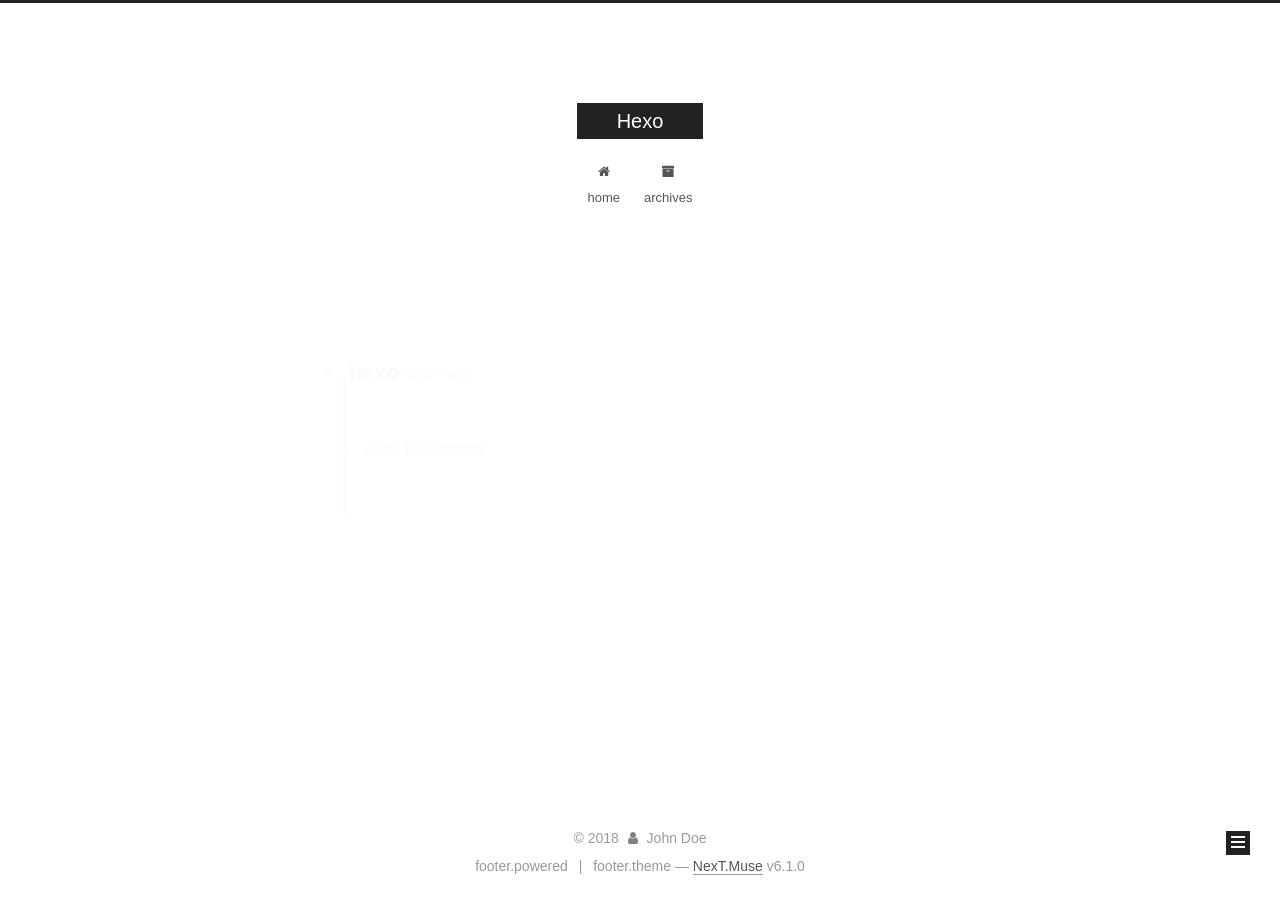
<file: tags/hexo/index.html>
<!DOCTYPE html>



  


<html class="theme-next muse use-motion" lang="">
<head>
  <meta charset="UTF-8"/>
<meta http-equiv="X-UA-Compatible" content="IE=edge" />
<meta name="viewport" content="width=device-width, initial-scale=1, maximum-scale=2"/>
<meta name="theme-color" content="#222">












<meta http-equiv="Cache-Control" content="no-transform" />
<meta http-equiv="Cache-Control" content="no-siteapp" />






















<link href="/lib/font-awesome/css/font-awesome.min.css?v=4.6.2" rel="stylesheet" type="text/css" />

<link href="/css/main.css?v=6.1.0" rel="stylesheet" type="text/css" />


  <link rel="apple-touch-icon" sizes="180x180" href="/images/apple-touch-icon-next.png?v=6.1.0">


  <link rel="icon" type="image/png" sizes="32x32" href="/images/favicon-32x32-next.png?v=6.1.0">


  <link rel="icon" type="image/png" sizes="16x16" href="/images/favicon-16x16-next.png?v=6.1.0">


  <link rel="mask-icon" href="/images/logo.svg?v=6.1.0" color="#222">









<script type="text/javascript" id="hexo.configurations">
  var NexT = window.NexT || {};
  var CONFIG = {
    root: '/',
    scheme: 'Muse',
    version: '6.1.0',
    sidebar: {"position":"left","display":"post","offset":12,"b2t":false,"scrollpercent":false,"onmobile":false},
    fancybox: false,
    fastclick: false,
    lazyload: false,
    tabs: true,
    motion: {"enable":true,"async":false,"transition":{"post_block":"fadeIn","post_header":"slideDownIn","post_body":"slideDownIn","coll_header":"slideLeftIn","sidebar":"slideUpIn"}},
    algolia: {
      applicationID: '',
      apiKey: '',
      indexName: '',
      hits: {"per_page":10},
      labels: {"input_placeholder":"Search for Posts","hits_empty":"We didn't find any results for the search: ${query}","hits_stats":"${hits} results found in ${time} ms"}
    }
  };
</script>


  




  <meta property="og:type" content="website">
<meta property="og:title" content="Hexo">
<meta property="og:url" content="http://yoursite.com/tags/hexo/index.html">
<meta property="og:site_name" content="Hexo">
<meta property="og:locale" content="default">
<meta name="twitter:card" content="summary">
<meta name="twitter:title" content="Hexo">






  <link rel="canonical" href="http://yoursite.com/tags/hexo/"/>



<script type="text/javascript" id="page.configurations">
  CONFIG.page = {
    sidebar: "",
  };
</script>

  <title>title.tag: hexo | Hexo</title>
  









  <noscript>
  <style type="text/css">
    .use-motion .motion-element,
    .use-motion .brand,
    .use-motion .menu-item,
    .sidebar-inner,
    .use-motion .post-block,
    .use-motion .pagination,
    .use-motion .comments,
    .use-motion .post-header,
    .use-motion .post-body,
    .use-motion .collection-title { opacity: initial; }

    .use-motion .logo,
    .use-motion .site-title,
    .use-motion .site-subtitle {
      opacity: initial;
      top: initial;
    }

    .use-motion {
      .logo-line-before i { left: initial; }
      .logo-line-after i { right: initial; }
    }
  </style>
</noscript>

</head>

<body itemscope itemtype="http://schema.org/WebPage" lang="default">

  
  
    
  

  <div class="container sidebar-position-left ">
    <div class="headband"></div>

    <header id="header" class="header" itemscope itemtype="http://schema.org/WPHeader">
      <div class="header-inner"> 

<div class="site-brand-wrapper">
  <div class="site-meta ">
    

    <div class="custom-logo-site-title">
      <a href="/" class="brand" rel="start">
        <span class="logo-line-before"><i></i></span>
        <span class="site-title">Hexo</span>
        <span class="logo-line-after"><i></i></span>
      </a>
    </div>
      
        <p class="site-subtitle"></p>
      
  </div>

  <div class="site-nav-toggle">
    <button aria-label="accessibility.nav_toggle">
      <span class="btn-bar"></span>
      <span class="btn-bar"></span>
      <span class="btn-bar"></span>
    </button>
  </div>
</div>

<nav class="site-nav">
  

  
    <ul id="menu" class="menu">
      
        
        
          
  <li class="menu-item menu-item-home">
    <a href="/" rel="section">
      <i class="menu-item-icon fa fa-fw fa-home"></i> <br />home</a>
</li>

      
        
        
          
  <li class="menu-item menu-item-archives">
    <a href="/archives/" rel="section">
      <i class="menu-item-icon fa fa-fw fa-archive"></i> <br />archives</a>
</li>

      

      
    </ul>
  

  
    

  

  
</nav>


  



 </div>
    </header>

    


    <main id="main" class="main">
      <div class="main-inner">
        <div class="content-wrap">
          
          <div id="content" class="content">
            

  
  
  
  <div class="post-block tag">

    <div id="posts" class="posts-collapse">
      <div class="collection-title">
        <h1>hexo<small>title.tag</small>
        </h1>
      </div>

      
        

  <article class="post post-type-normal" itemscope itemtype="http://schema.org/Article">
    <header class="post-header">

      <h2 class="post-title">
        
            <a class="post-title-link" href="/2018/04/01/first-commit/" itemprop="url">
              
                <span itemprop="name">first commit</span>
              
            </a>
        
      </h2>

      <div class="post-meta">
        <time class="post-time" itemprop="dateCreated"
              datetime="2018-04-01T16:05:42+00:00"
              content="2018-04-01" >
          04-01
        </time>
      </div>

    </header>
  </article>


      
    </div>

  </div>
  
  
  

  


          </div>
          

        </div>
        
          
  
  <div class="sidebar-toggle">
    <div class="sidebar-toggle-line-wrap">
      <span class="sidebar-toggle-line sidebar-toggle-line-first"></span>
      <span class="sidebar-toggle-line sidebar-toggle-line-middle"></span>
      <span class="sidebar-toggle-line sidebar-toggle-line-last"></span>
    </div>
  </div>

  <aside id="sidebar" class="sidebar">
    
    <div class="sidebar-inner">

      

      

      <section class="site-overview-wrap sidebar-panel sidebar-panel-active">
        <div class="site-overview">
          <div class="site-author motion-element" itemprop="author" itemscope itemtype="http://schema.org/Person">
            
              <p class="site-author-name" itemprop="name">John Doe</p>
              <p class="site-description motion-element" itemprop="description"></p>
          </div>

          
            <nav class="site-state motion-element">
              
                <div class="site-state-item site-state-posts">
                
                  <a href="/archives/">
                
                    <span class="site-state-item-count">2</span>
                    <span class="site-state-item-name">state.posts</span>
                  </a>
                </div>
              

              

              
                
                
                <div class="site-state-item site-state-tags">
                  
                    
                    
                      
                    
                      
                    
                      
                    
                      
                    
                    <span class="site-state-item-count">4</span>
                    <span class="site-state-item-name">state.tags</span>
                  
                </div>
              
            </nav>
          

          

          

          
          

          
          

          
            
          
          

        </div>
      </section>

      

      

    </div>
  </aside>


        
      </div>
    </main>

    <footer id="footer" class="footer">
      <div class="footer-inner">
        <div class="copyright">&copy; <span itemprop="copyrightYear">2018</span>
  <span class="with-love" id="animate"> 
    <i class="fa fa-user"></i>
  </span>
  <span class="author" itemprop="copyrightHolder">John Doe</span>

  

  
</div>




  <div class="powered-by">footer.powered</div>



  <span class="post-meta-divider">|</span>



  <div class="theme-info">footer.theme &mdash; <a class="theme-link" target="_blank" href="https://github.com/theme-next/hexo-theme-next">NexT.Muse</a> v6.1.0</div>




        








        
      </div>
    </footer>

    
      <div class="back-to-top">
        <i class="fa fa-arrow-up"></i>
        
      </div>
    

    

  </div>

  

<script type="text/javascript">
  if (Object.prototype.toString.call(window.Promise) !== '[object Function]') {
    window.Promise = null;
  }
</script>


























  
  
    <script type="text/javascript" src="/lib/jquery/index.js?v=2.1.3"></script>
  

  
  
    <script type="text/javascript" src="/lib/velocity/velocity.min.js?v=1.2.1"></script>
  

  
  
    <script type="text/javascript" src="/lib/velocity/velocity.ui.min.js?v=1.2.1"></script>
  


  


  <script type="text/javascript" src="/js/src/utils.js?v=6.1.0"></script>

  <script type="text/javascript" src="/js/src/motion.js?v=6.1.0"></script>



  
  

  

  


  <script type="text/javascript" src="/js/src/bootstrap.js?v=6.1.0"></script>



  



	





  





  










  





  

  

  

  

  
  

  

  

  

  

</body>
</html>
</file>
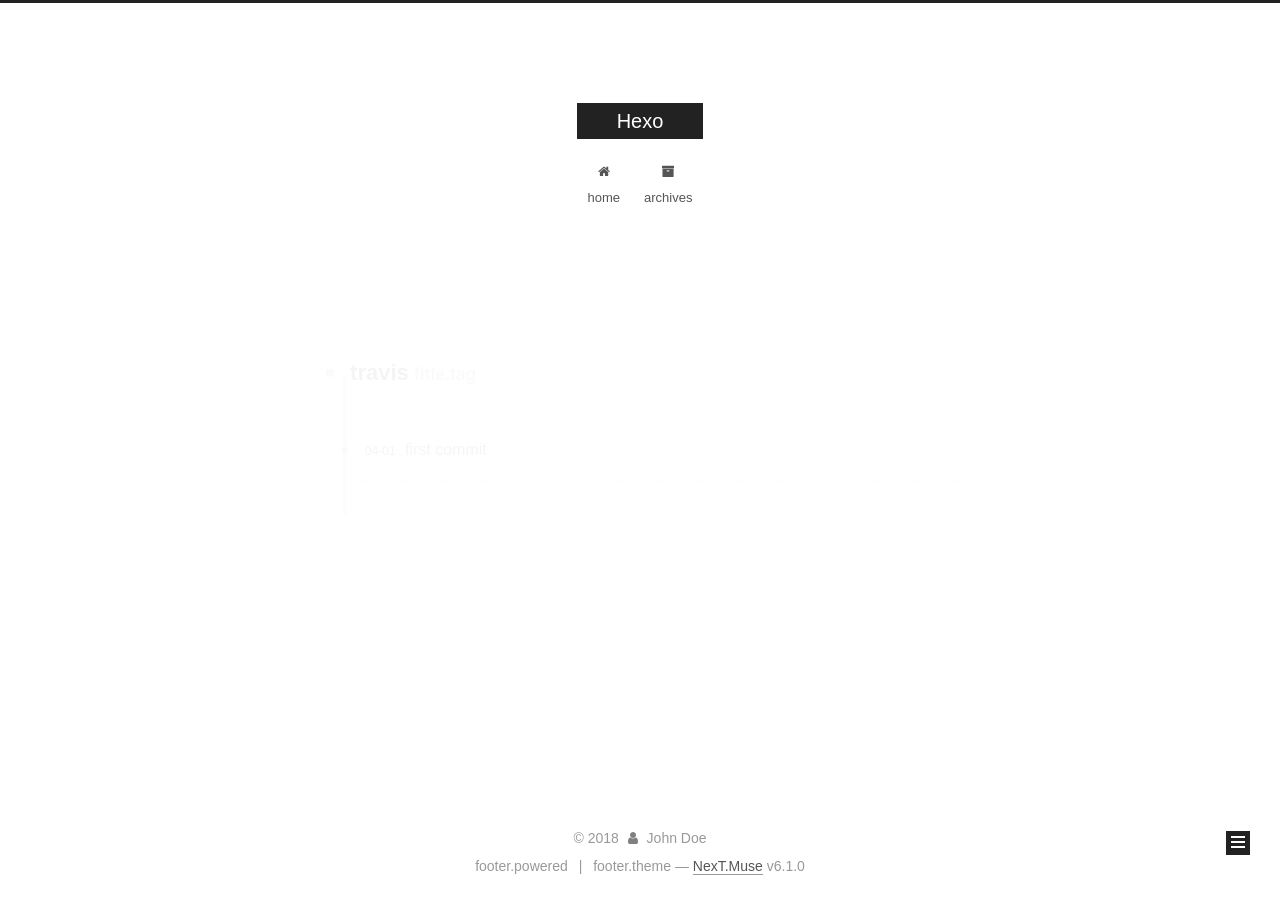
<file: tags/travis/index.html>
<!DOCTYPE html>



  


<html class="theme-next muse use-motion" lang="">
<head>
  <meta charset="UTF-8"/>
<meta http-equiv="X-UA-Compatible" content="IE=edge" />
<meta name="viewport" content="width=device-width, initial-scale=1, maximum-scale=2"/>
<meta name="theme-color" content="#222">












<meta http-equiv="Cache-Control" content="no-transform" />
<meta http-equiv="Cache-Control" content="no-siteapp" />






















<link href="/lib/font-awesome/css/font-awesome.min.css?v=4.6.2" rel="stylesheet" type="text/css" />

<link href="/css/main.css?v=6.1.0" rel="stylesheet" type="text/css" />


  <link rel="apple-touch-icon" sizes="180x180" href="/images/apple-touch-icon-next.png?v=6.1.0">


  <link rel="icon" type="image/png" sizes="32x32" href="/images/favicon-32x32-next.png?v=6.1.0">


  <link rel="icon" type="image/png" sizes="16x16" href="/images/favicon-16x16-next.png?v=6.1.0">


  <link rel="mask-icon" href="/images/logo.svg?v=6.1.0" color="#222">









<script type="text/javascript" id="hexo.configurations">
  var NexT = window.NexT || {};
  var CONFIG = {
    root: '/',
    scheme: 'Muse',
    version: '6.1.0',
    sidebar: {"position":"left","display":"post","offset":12,"b2t":false,"scrollpercent":false,"onmobile":false},
    fancybox: false,
    fastclick: false,
    lazyload: false,
    tabs: true,
    motion: {"enable":true,"async":false,"transition":{"post_block":"fadeIn","post_header":"slideDownIn","post_body":"slideDownIn","coll_header":"slideLeftIn","sidebar":"slideUpIn"}},
    algolia: {
      applicationID: '',
      apiKey: '',
      indexName: '',
      hits: {"per_page":10},
      labels: {"input_placeholder":"Search for Posts","hits_empty":"We didn't find any results for the search: ${query}","hits_stats":"${hits} results found in ${time} ms"}
    }
  };
</script>


  




  <meta property="og:type" content="website">
<meta property="og:title" content="Hexo">
<meta property="og:url" content="http://yoursite.com/tags/travis/index.html">
<meta property="og:site_name" content="Hexo">
<meta property="og:locale" content="default">
<meta name="twitter:card" content="summary">
<meta name="twitter:title" content="Hexo">






  <link rel="canonical" href="http://yoursite.com/tags/travis/"/>



<script type="text/javascript" id="page.configurations">
  CONFIG.page = {
    sidebar: "",
  };
</script>

  <title>title.tag: travis | Hexo</title>
  









  <noscript>
  <style type="text/css">
    .use-motion .motion-element,
    .use-motion .brand,
    .use-motion .menu-item,
    .sidebar-inner,
    .use-motion .post-block,
    .use-motion .pagination,
    .use-motion .comments,
    .use-motion .post-header,
    .use-motion .post-body,
    .use-motion .collection-title { opacity: initial; }

    .use-motion .logo,
    .use-motion .site-title,
    .use-motion .site-subtitle {
      opacity: initial;
      top: initial;
    }

    .use-motion {
      .logo-line-before i { left: initial; }
      .logo-line-after i { right: initial; }
    }
  </style>
</noscript>

</head>

<body itemscope itemtype="http://schema.org/WebPage" lang="default">

  
  
    
  

  <div class="container sidebar-position-left ">
    <div class="headband"></div>

    <header id="header" class="header" itemscope itemtype="http://schema.org/WPHeader">
      <div class="header-inner"> 

<div class="site-brand-wrapper">
  <div class="site-meta ">
    

    <div class="custom-logo-site-title">
      <a href="/" class="brand" rel="start">
        <span class="logo-line-before"><i></i></span>
        <span class="site-title">Hexo</span>
        <span class="logo-line-after"><i></i></span>
      </a>
    </div>
      
        <p class="site-subtitle"></p>
      
  </div>

  <div class="site-nav-toggle">
    <button aria-label="accessibility.nav_toggle">
      <span class="btn-bar"></span>
      <span class="btn-bar"></span>
      <span class="btn-bar"></span>
    </button>
  </div>
</div>

<nav class="site-nav">
  

  
    <ul id="menu" class="menu">
      
        
        
          
  <li class="menu-item menu-item-home">
    <a href="/" rel="section">
      <i class="menu-item-icon fa fa-fw fa-home"></i> <br />home</a>
</li>

      
        
        
          
  <li class="menu-item menu-item-archives">
    <a href="/archives/" rel="section">
      <i class="menu-item-icon fa fa-fw fa-archive"></i> <br />archives</a>
</li>

      

      
    </ul>
  

  
    

  

  
</nav>


  



 </div>
    </header>

    


    <main id="main" class="main">
      <div class="main-inner">
        <div class="content-wrap">
          
          <div id="content" class="content">
            

  
  
  
  <div class="post-block tag">

    <div id="posts" class="posts-collapse">
      <div class="collection-title">
        <h1>travis<small>title.tag</small>
        </h1>
      </div>

      
        

  <article class="post post-type-normal" itemscope itemtype="http://schema.org/Article">
    <header class="post-header">

      <h2 class="post-title">
        
            <a class="post-title-link" href="/2018/04/01/first-commit/" itemprop="url">
              
                <span itemprop="name">first commit</span>
              
            </a>
        
      </h2>

      <div class="post-meta">
        <time class="post-time" itemprop="dateCreated"
              datetime="2018-04-01T16:05:42+00:00"
              content="2018-04-01" >
          04-01
        </time>
      </div>

    </header>
  </article>


      
    </div>

  </div>
  
  
  

  


          </div>
          

        </div>
        
          
  
  <div class="sidebar-toggle">
    <div class="sidebar-toggle-line-wrap">
      <span class="sidebar-toggle-line sidebar-toggle-line-first"></span>
      <span class="sidebar-toggle-line sidebar-toggle-line-middle"></span>
      <span class="sidebar-toggle-line sidebar-toggle-line-last"></span>
    </div>
  </div>

  <aside id="sidebar" class="sidebar">
    
    <div class="sidebar-inner">

      

      

      <section class="site-overview-wrap sidebar-panel sidebar-panel-active">
        <div class="site-overview">
          <div class="site-author motion-element" itemprop="author" itemscope itemtype="http://schema.org/Person">
            
              <p class="site-author-name" itemprop="name">John Doe</p>
              <p class="site-description motion-element" itemprop="description"></p>
          </div>

          
            <nav class="site-state motion-element">
              
                <div class="site-state-item site-state-posts">
                
                  <a href="/archives/">
                
                    <span class="site-state-item-count">2</span>
                    <span class="site-state-item-name">state.posts</span>
                  </a>
                </div>
              

              

              
                
                
                <div class="site-state-item site-state-tags">
                  
                    
                    
                      
                    
                      
                    
                      
                    
                      
                    
                    <span class="site-state-item-count">4</span>
                    <span class="site-state-item-name">state.tags</span>
                  
                </div>
              
            </nav>
          

          

          

          
          

          
          

          
            
          
          

        </div>
      </section>

      

      

    </div>
  </aside>


        
      </div>
    </main>

    <footer id="footer" class="footer">
      <div class="footer-inner">
        <div class="copyright">&copy; <span itemprop="copyrightYear">2018</span>
  <span class="with-love" id="animate"> 
    <i class="fa fa-user"></i>
  </span>
  <span class="author" itemprop="copyrightHolder">John Doe</span>

  

  
</div>




  <div class="powered-by">footer.powered</div>



  <span class="post-meta-divider">|</span>



  <div class="theme-info">footer.theme &mdash; <a class="theme-link" target="_blank" href="https://github.com/theme-next/hexo-theme-next">NexT.Muse</a> v6.1.0</div>




        








        
      </div>
    </footer>

    
      <div class="back-to-top">
        <i class="fa fa-arrow-up"></i>
        
      </div>
    

    

  </div>

  

<script type="text/javascript">
  if (Object.prototype.toString.call(window.Promise) !== '[object Function]') {
    window.Promise = null;
  }
</script>


























  
  
    <script type="text/javascript" src="/lib/jquery/index.js?v=2.1.3"></script>
  

  
  
    <script type="text/javascript" src="/lib/velocity/velocity.min.js?v=1.2.1"></script>
  

  
  
    <script type="text/javascript" src="/lib/velocity/velocity.ui.min.js?v=1.2.1"></script>
  


  


  <script type="text/javascript" src="/js/src/utils.js?v=6.1.0"></script>

  <script type="text/javascript" src="/js/src/motion.js?v=6.1.0"></script>



  
  

  

  


  <script type="text/javascript" src="/js/src/bootstrap.js?v=6.1.0"></script>



  



	





  





  










  





  

  

  

  

  
  

  

  

  

  

</body>
</html>
</file>
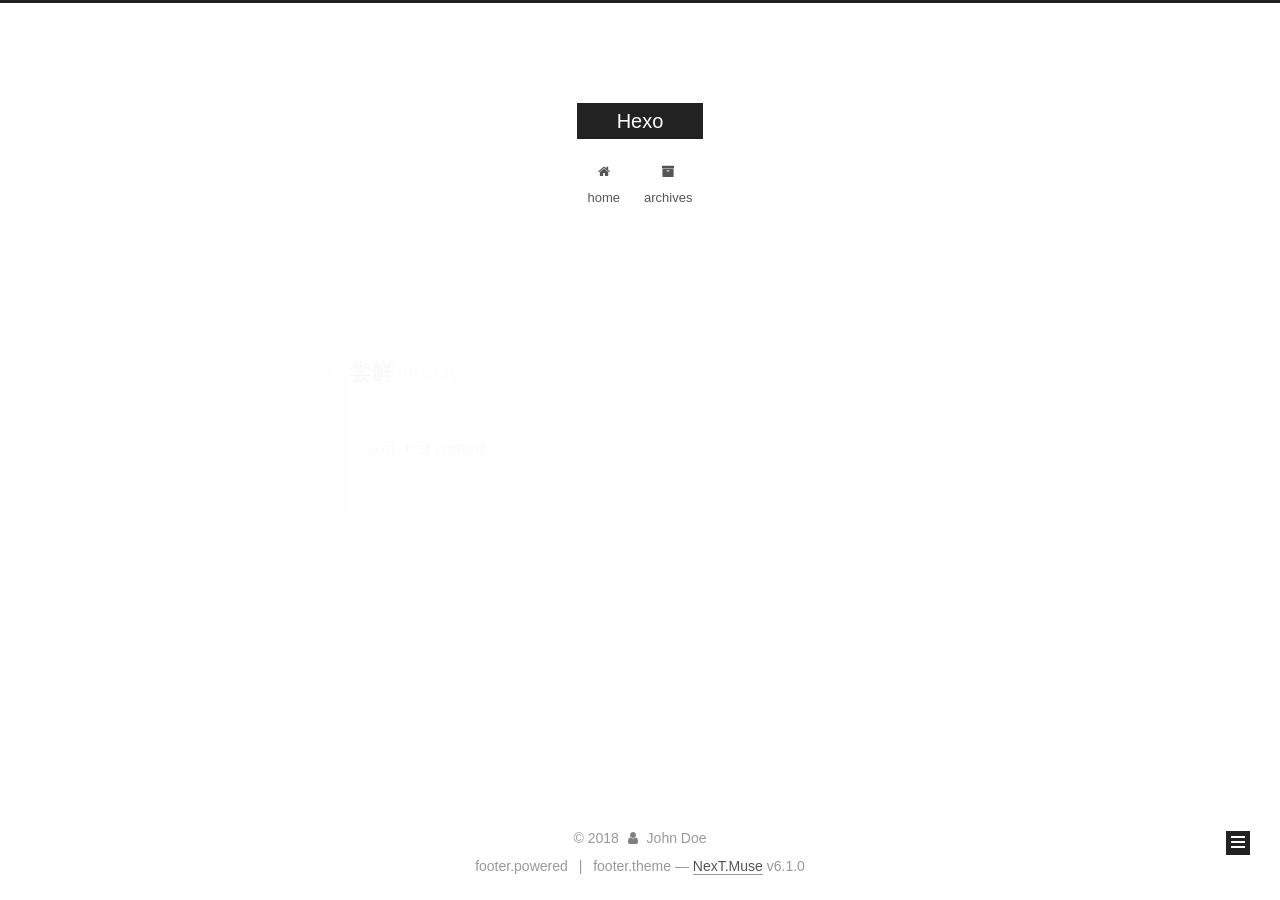
<file: tags/尝鲜/index.html>
<!DOCTYPE html>



  


<html class="theme-next muse use-motion" lang="">
<head>
  <meta charset="UTF-8"/>
<meta http-equiv="X-UA-Compatible" content="IE=edge" />
<meta name="viewport" content="width=device-width, initial-scale=1, maximum-scale=2"/>
<meta name="theme-color" content="#222">












<meta http-equiv="Cache-Control" content="no-transform" />
<meta http-equiv="Cache-Control" content="no-siteapp" />






















<link href="/lib/font-awesome/css/font-awesome.min.css?v=4.6.2" rel="stylesheet" type="text/css" />

<link href="/css/main.css?v=6.1.0" rel="stylesheet" type="text/css" />


  <link rel="apple-touch-icon" sizes="180x180" href="/images/apple-touch-icon-next.png?v=6.1.0">


  <link rel="icon" type="image/png" sizes="32x32" href="/images/favicon-32x32-next.png?v=6.1.0">


  <link rel="icon" type="image/png" sizes="16x16" href="/images/favicon-16x16-next.png?v=6.1.0">


  <link rel="mask-icon" href="/images/logo.svg?v=6.1.0" color="#222">









<script type="text/javascript" id="hexo.configurations">
  var NexT = window.NexT || {};
  var CONFIG = {
    root: '/',
    scheme: 'Muse',
    version: '6.1.0',
    sidebar: {"position":"left","display":"post","offset":12,"b2t":false,"scrollpercent":false,"onmobile":false},
    fancybox: false,
    fastclick: false,
    lazyload: false,
    tabs: true,
    motion: {"enable":true,"async":false,"transition":{"post_block":"fadeIn","post_header":"slideDownIn","post_body":"slideDownIn","coll_header":"slideLeftIn","sidebar":"slideUpIn"}},
    algolia: {
      applicationID: '',
      apiKey: '',
      indexName: '',
      hits: {"per_page":10},
      labels: {"input_placeholder":"Search for Posts","hits_empty":"We didn't find any results for the search: ${query}","hits_stats":"${hits} results found in ${time} ms"}
    }
  };
</script>


  




  <meta property="og:type" content="website">
<meta property="og:title" content="Hexo">
<meta property="og:url" content="http://yoursite.com/tags/尝鲜/index.html">
<meta property="og:site_name" content="Hexo">
<meta property="og:locale" content="default">
<meta name="twitter:card" content="summary">
<meta name="twitter:title" content="Hexo">






  <link rel="canonical" href="http://yoursite.com/tags/尝鲜/"/>



<script type="text/javascript" id="page.configurations">
  CONFIG.page = {
    sidebar: "",
  };
</script>

  <title>title.tag: 尝鲜 | Hexo</title>
  









  <noscript>
  <style type="text/css">
    .use-motion .motion-element,
    .use-motion .brand,
    .use-motion .menu-item,
    .sidebar-inner,
    .use-motion .post-block,
    .use-motion .pagination,
    .use-motion .comments,
    .use-motion .post-header,
    .use-motion .post-body,
    .use-motion .collection-title { opacity: initial; }

    .use-motion .logo,
    .use-motion .site-title,
    .use-motion .site-subtitle {
      opacity: initial;
      top: initial;
    }

    .use-motion {
      .logo-line-before i { left: initial; }
      .logo-line-after i { right: initial; }
    }
  </style>
</noscript>

</head>

<body itemscope itemtype="http://schema.org/WebPage" lang="default">

  
  
    
  

  <div class="container sidebar-position-left ">
    <div class="headband"></div>

    <header id="header" class="header" itemscope itemtype="http://schema.org/WPHeader">
      <div class="header-inner"> 

<div class="site-brand-wrapper">
  <div class="site-meta ">
    

    <div class="custom-logo-site-title">
      <a href="/" class="brand" rel="start">
        <span class="logo-line-before"><i></i></span>
        <span class="site-title">Hexo</span>
        <span class="logo-line-after"><i></i></span>
      </a>
    </div>
      
        <p class="site-subtitle"></p>
      
  </div>

  <div class="site-nav-toggle">
    <button aria-label="accessibility.nav_toggle">
      <span class="btn-bar"></span>
      <span class="btn-bar"></span>
      <span class="btn-bar"></span>
    </button>
  </div>
</div>

<nav class="site-nav">
  

  
    <ul id="menu" class="menu">
      
        
        
          
  <li class="menu-item menu-item-home">
    <a href="/" rel="section">
      <i class="menu-item-icon fa fa-fw fa-home"></i> <br />home</a>
</li>

      
        
        
          
  <li class="menu-item menu-item-archives">
    <a href="/archives/" rel="section">
      <i class="menu-item-icon fa fa-fw fa-archive"></i> <br />archives</a>
</li>

      

      
    </ul>
  

  
    

  

  
</nav>


  



 </div>
    </header>

    


    <main id="main" class="main">
      <div class="main-inner">
        <div class="content-wrap">
          
          <div id="content" class="content">
            

  
  
  
  <div class="post-block tag">

    <div id="posts" class="posts-collapse">
      <div class="collection-title">
        <h1>尝鲜<small>title.tag</small>
        </h1>
      </div>

      
        

  <article class="post post-type-normal" itemscope itemtype="http://schema.org/Article">
    <header class="post-header">

      <h2 class="post-title">
        
            <a class="post-title-link" href="/2018/04/01/first-commit/" itemprop="url">
              
                <span itemprop="name">first commit</span>
              
            </a>
        
      </h2>

      <div class="post-meta">
        <time class="post-time" itemprop="dateCreated"
              datetime="2018-04-01T16:05:42+00:00"
              content="2018-04-01" >
          04-01
        </time>
      </div>

    </header>
  </article>


      
    </div>

  </div>
  
  
  

  


          </div>
          

        </div>
        
          
  
  <div class="sidebar-toggle">
    <div class="sidebar-toggle-line-wrap">
      <span class="sidebar-toggle-line sidebar-toggle-line-first"></span>
      <span class="sidebar-toggle-line sidebar-toggle-line-middle"></span>
      <span class="sidebar-toggle-line sidebar-toggle-line-last"></span>
    </div>
  </div>

  <aside id="sidebar" class="sidebar">
    
    <div class="sidebar-inner">

      

      

      <section class="site-overview-wrap sidebar-panel sidebar-panel-active">
        <div class="site-overview">
          <div class="site-author motion-element" itemprop="author" itemscope itemtype="http://schema.org/Person">
            
              <p class="site-author-name" itemprop="name">John Doe</p>
              <p class="site-description motion-element" itemprop="description"></p>
          </div>

          
            <nav class="site-state motion-element">
              
                <div class="site-state-item site-state-posts">
                
                  <a href="/archives/">
                
                    <span class="site-state-item-count">2</span>
                    <span class="site-state-item-name">state.posts</span>
                  </a>
                </div>
              

              

              
                
                
                <div class="site-state-item site-state-tags">
                  
                    
                    
                      
                    
                      
                    
                      
                    
                      
                    
                    <span class="site-state-item-count">4</span>
                    <span class="site-state-item-name">state.tags</span>
                  
                </div>
              
            </nav>
          

          

          

          
          

          
          

          
            
          
          

        </div>
      </section>

      

      

    </div>
  </aside>


        
      </div>
    </main>

    <footer id="footer" class="footer">
      <div class="footer-inner">
        <div class="copyright">&copy; <span itemprop="copyrightYear">2018</span>
  <span class="with-love" id="animate"> 
    <i class="fa fa-user"></i>
  </span>
  <span class="author" itemprop="copyrightHolder">John Doe</span>

  

  
</div>




  <div class="powered-by">footer.powered</div>



  <span class="post-meta-divider">|</span>



  <div class="theme-info">footer.theme &mdash; <a class="theme-link" target="_blank" href="https://github.com/theme-next/hexo-theme-next">NexT.Muse</a> v6.1.0</div>




        








        
      </div>
    </footer>

    
      <div class="back-to-top">
        <i class="fa fa-arrow-up"></i>
        
      </div>
    

    

  </div>

  

<script type="text/javascript">
  if (Object.prototype.toString.call(window.Promise) !== '[object Function]') {
    window.Promise = null;
  }
</script>


























  
  
    <script type="text/javascript" src="/lib/jquery/index.js?v=2.1.3"></script>
  

  
  
    <script type="text/javascript" src="/lib/velocity/velocity.min.js?v=1.2.1"></script>
  

  
  
    <script type="text/javascript" src="/lib/velocity/velocity.ui.min.js?v=1.2.1"></script>
  


  


  <script type="text/javascript" src="/js/src/utils.js?v=6.1.0"></script>

  <script type="text/javascript" src="/js/src/motion.js?v=6.1.0"></script>



  
  

  

  


  <script type="text/javascript" src="/js/src/bootstrap.js?v=6.1.0"></script>



  



	





  





  










  





  

  

  

  

  
  

  

  

  

  

</body>
</html>
</file>
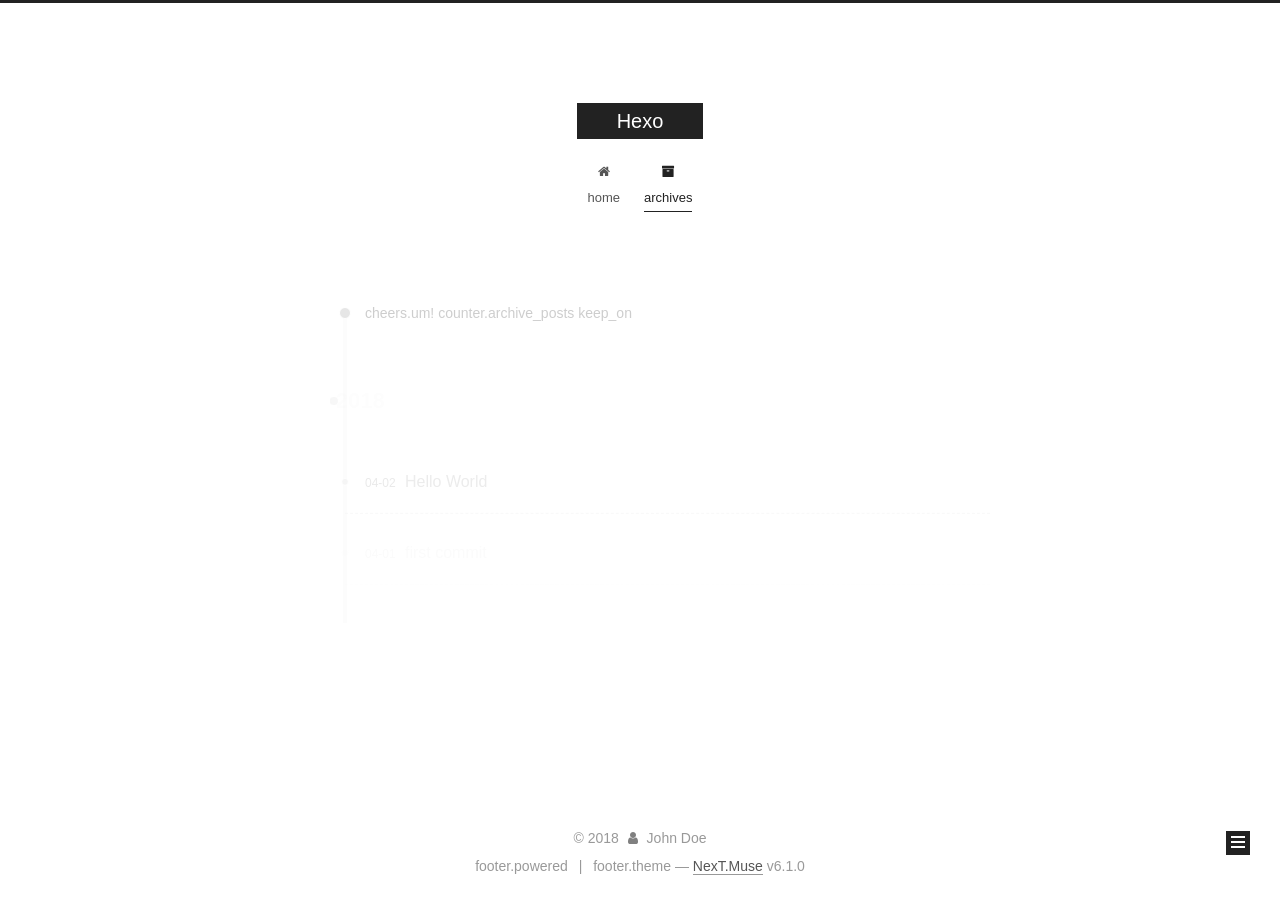
<file: archives/2018/04/index.html>
<!DOCTYPE html>



  


<html class="theme-next muse use-motion" lang="">
<head>
  <meta charset="UTF-8"/>
<meta http-equiv="X-UA-Compatible" content="IE=edge" />
<meta name="viewport" content="width=device-width, initial-scale=1, maximum-scale=2"/>
<meta name="theme-color" content="#222">












<meta http-equiv="Cache-Control" content="no-transform" />
<meta http-equiv="Cache-Control" content="no-siteapp" />






















<link href="/lib/font-awesome/css/font-awesome.min.css?v=4.6.2" rel="stylesheet" type="text/css" />

<link href="/css/main.css?v=6.1.0" rel="stylesheet" type="text/css" />


  <link rel="apple-touch-icon" sizes="180x180" href="/images/apple-touch-icon-next.png?v=6.1.0">


  <link rel="icon" type="image/png" sizes="32x32" href="/images/favicon-32x32-next.png?v=6.1.0">


  <link rel="icon" type="image/png" sizes="16x16" href="/images/favicon-16x16-next.png?v=6.1.0">


  <link rel="mask-icon" href="/images/logo.svg?v=6.1.0" color="#222">









<script type="text/javascript" id="hexo.configurations">
  var NexT = window.NexT || {};
  var CONFIG = {
    root: '/',
    scheme: 'Muse',
    version: '6.1.0',
    sidebar: {"position":"left","display":"post","offset":12,"b2t":false,"scrollpercent":false,"onmobile":false},
    fancybox: false,
    fastclick: false,
    lazyload: false,
    tabs: true,
    motion: {"enable":true,"async":false,"transition":{"post_block":"fadeIn","post_header":"slideDownIn","post_body":"slideDownIn","coll_header":"slideLeftIn","sidebar":"slideUpIn"}},
    algolia: {
      applicationID: '',
      apiKey: '',
      indexName: '',
      hits: {"per_page":10},
      labels: {"input_placeholder":"Search for Posts","hits_empty":"We didn't find any results for the search: ${query}","hits_stats":"${hits} results found in ${time} ms"}
    }
  };
</script>


  




  <meta property="og:type" content="website">
<meta property="og:title" content="Hexo">
<meta property="og:url" content="http://yoursite.com/archives/2018/04/index.html">
<meta property="og:site_name" content="Hexo">
<meta property="og:locale" content="default">
<meta name="twitter:card" content="summary">
<meta name="twitter:title" content="Hexo">






  <link rel="canonical" href="http://yoursite.com/archives/2018/04/"/>



<script type="text/javascript" id="page.configurations">
  CONFIG.page = {
    sidebar: "",
  };
</script>

  <title>title.archive | Hexo</title>
  









  <noscript>
  <style type="text/css">
    .use-motion .motion-element,
    .use-motion .brand,
    .use-motion .menu-item,
    .sidebar-inner,
    .use-motion .post-block,
    .use-motion .pagination,
    .use-motion .comments,
    .use-motion .post-header,
    .use-motion .post-body,
    .use-motion .collection-title { opacity: initial; }

    .use-motion .logo,
    .use-motion .site-title,
    .use-motion .site-subtitle {
      opacity: initial;
      top: initial;
    }

    .use-motion {
      .logo-line-before i { left: initial; }
      .logo-line-after i { right: initial; }
    }
  </style>
</noscript>

</head>

<body itemscope itemtype="http://schema.org/WebPage" lang="default">

  
  
    
  

  <div class="container sidebar-position-left page-archive">
    <div class="headband"></div>

    <header id="header" class="header" itemscope itemtype="http://schema.org/WPHeader">
      <div class="header-inner"> 

<div class="site-brand-wrapper">
  <div class="site-meta ">
    

    <div class="custom-logo-site-title">
      <a href="/" class="brand" rel="start">
        <span class="logo-line-before"><i></i></span>
        <span class="site-title">Hexo</span>
        <span class="logo-line-after"><i></i></span>
      </a>
    </div>
      
        <p class="site-subtitle"></p>
      
  </div>

  <div class="site-nav-toggle">
    <button aria-label="accessibility.nav_toggle">
      <span class="btn-bar"></span>
      <span class="btn-bar"></span>
      <span class="btn-bar"></span>
    </button>
  </div>
</div>

<nav class="site-nav">
  

  
    <ul id="menu" class="menu">
      
        
        
          
  <li class="menu-item menu-item-home">
    <a href="/" rel="section">
      <i class="menu-item-icon fa fa-fw fa-home"></i> <br />home</a>
</li>

      
        
        
          
  <li class="menu-item menu-item-archives">
    <a href="/archives/" rel="section">
      <i class="menu-item-icon fa fa-fw fa-archive"></i> <br />archives</a>
</li>

      

      
    </ul>
  

  
    

  

  
</nav>


  



 </div>
    </header>

    


    <main id="main" class="main">
      <div class="main-inner">
        <div class="content-wrap">
          
          <div id="content" class="content">
            

  
  
  
  <div class="post-block archive">
    <div id="posts" class="posts-collapse">
      <span class="archive-move-on"></span>

      
      <span class="archive-page-counter">
        
        
        
          
        
        cheers.um! counter.archive_posts keep_on
      </span>
      

      

        
        
        

        
          
          <div class="collection-title">
            <h1 class="archive-year" id="archive-year-2018">2018</h1>
          </div>
        
        

        

  <article class="post post-type-normal" itemscope itemtype="http://schema.org/Article">
    <header class="post-header">

      <h2 class="post-title">
        
            <a class="post-title-link" href="/2018/04/02/hello-world/" itemprop="url">
              
                <span itemprop="name">Hello World</span>
              
            </a>
        
      </h2>

      <div class="post-meta">
        <time class="post-time" itemprop="dateCreated"
              datetime="2018-04-02T07:44:35+00:00"
              content="2018-04-02" >
          04-02
        </time>
      </div>

    </header>
  </article>



      

        
        
        

        
        

        

  <article class="post post-type-normal" itemscope itemtype="http://schema.org/Article">
    <header class="post-header">

      <h2 class="post-title">
        
            <a class="post-title-link" href="/2018/04/01/first-commit/" itemprop="url">
              
                <span itemprop="name">first commit</span>
              
            </a>
        
      </h2>

      <div class="post-meta">
        <time class="post-time" itemprop="dateCreated"
              datetime="2018-04-01T16:05:42+00:00"
              content="2018-04-01" >
          04-01
        </time>
      </div>

    </header>
  </article>



      

    </div>
  </div>
  
  
  

  



          </div>
          

        </div>
        
          
  
  <div class="sidebar-toggle">
    <div class="sidebar-toggle-line-wrap">
      <span class="sidebar-toggle-line sidebar-toggle-line-first"></span>
      <span class="sidebar-toggle-line sidebar-toggle-line-middle"></span>
      <span class="sidebar-toggle-line sidebar-toggle-line-last"></span>
    </div>
  </div>

  <aside id="sidebar" class="sidebar">
    
    <div class="sidebar-inner">

      

      

      <section class="site-overview-wrap sidebar-panel sidebar-panel-active">
        <div class="site-overview">
          <div class="site-author motion-element" itemprop="author" itemscope itemtype="http://schema.org/Person">
            
              <p class="site-author-name" itemprop="name">John Doe</p>
              <p class="site-description motion-element" itemprop="description"></p>
          </div>

          
            <nav class="site-state motion-element">
              
                <div class="site-state-item site-state-posts">
                
                  <a href="/archives/">
                
                    <span class="site-state-item-count">2</span>
                    <span class="site-state-item-name">state.posts</span>
                  </a>
                </div>
              

              

              
                
                
                <div class="site-state-item site-state-tags">
                  
                    
                    
                      
                    
                      
                    
                      
                    
                      
                    
                    <span class="site-state-item-count">4</span>
                    <span class="site-state-item-name">state.tags</span>
                  
                </div>
              
            </nav>
          

          

          

          
          

          
          

          
            
          
          

        </div>
      </section>

      

      

    </div>
  </aside>


        
      </div>
    </main>

    <footer id="footer" class="footer">
      <div class="footer-inner">
        <div class="copyright">&copy; <span itemprop="copyrightYear">2018</span>
  <span class="with-love" id="animate"> 
    <i class="fa fa-user"></i>
  </span>
  <span class="author" itemprop="copyrightHolder">John Doe</span>

  

  
</div>




  <div class="powered-by">footer.powered</div>



  <span class="post-meta-divider">|</span>



  <div class="theme-info">footer.theme &mdash; <a class="theme-link" target="_blank" href="https://github.com/theme-next/hexo-theme-next">NexT.Muse</a> v6.1.0</div>




        








        
      </div>
    </footer>

    
      <div class="back-to-top">
        <i class="fa fa-arrow-up"></i>
        
      </div>
    

    

  </div>

  

<script type="text/javascript">
  if (Object.prototype.toString.call(window.Promise) !== '[object Function]') {
    window.Promise = null;
  }
</script>


























  
  
    <script type="text/javascript" src="/lib/jquery/index.js?v=2.1.3"></script>
  

  
  
    <script type="text/javascript" src="/lib/velocity/velocity.min.js?v=1.2.1"></script>
  

  
  
    <script type="text/javascript" src="/lib/velocity/velocity.ui.min.js?v=1.2.1"></script>
  


  


  <script type="text/javascript" src="/js/src/utils.js?v=6.1.0"></script>

  <script type="text/javascript" src="/js/src/motion.js?v=6.1.0"></script>



  
  

  

  


  <script type="text/javascript" src="/js/src/bootstrap.js?v=6.1.0"></script>



  



	





  





  










  





  

  

  

  

  
  

  

  

  

  

</body>
</html>
</file>
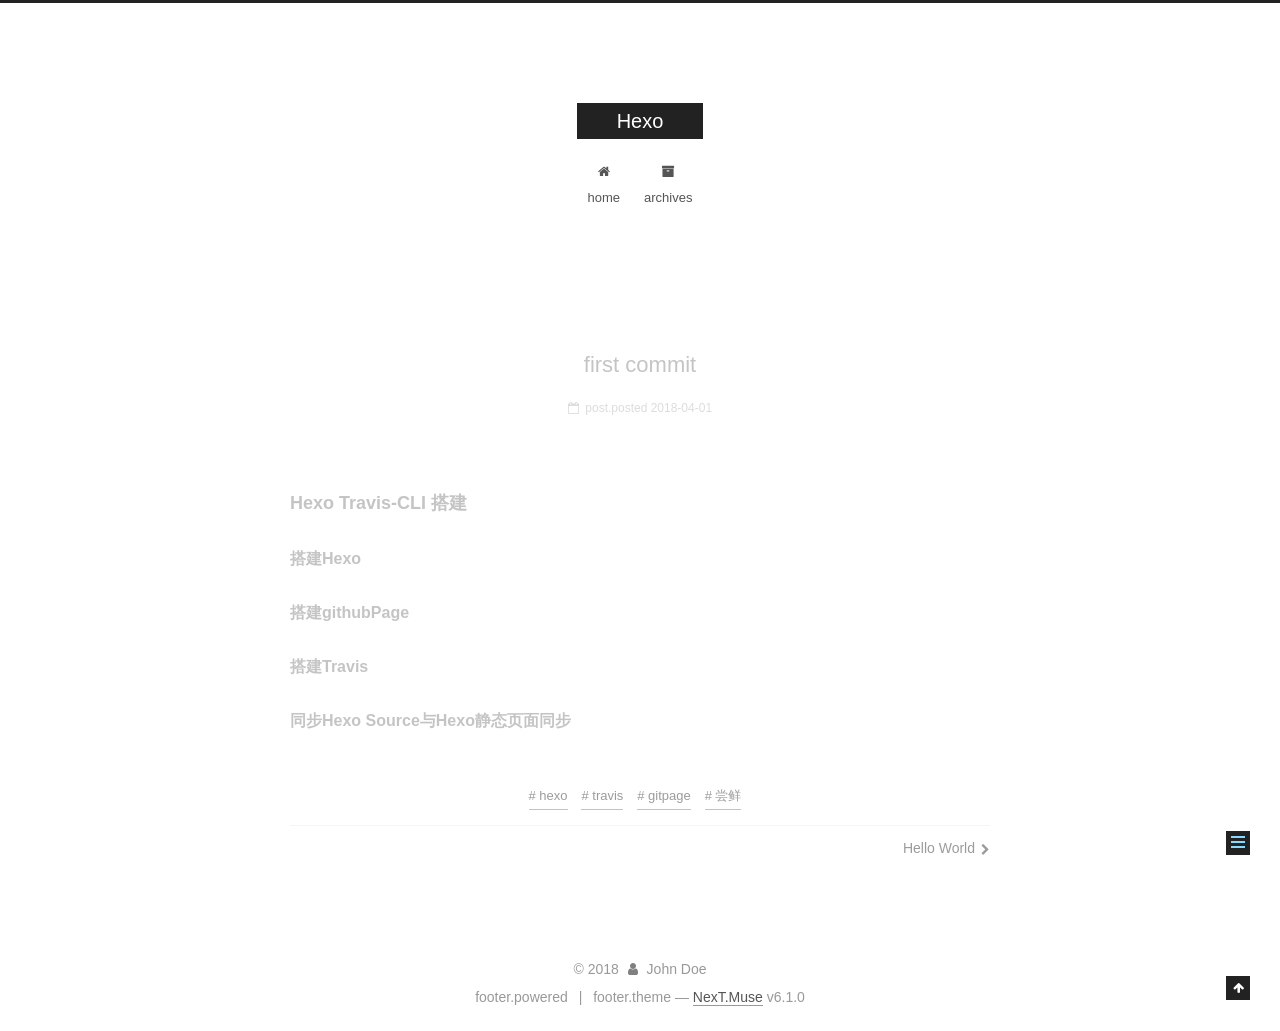
<file: 2018/04/01/first-commit/index.html>
<!DOCTYPE html>



  


<html class="theme-next muse use-motion" lang="">
<head>
  <meta charset="UTF-8"/>
<meta http-equiv="X-UA-Compatible" content="IE=edge" />
<meta name="viewport" content="width=device-width, initial-scale=1, maximum-scale=2"/>
<meta name="theme-color" content="#222">












<meta http-equiv="Cache-Control" content="no-transform" />
<meta http-equiv="Cache-Control" content="no-siteapp" />






















<link href="/lib/font-awesome/css/font-awesome.min.css?v=4.6.2" rel="stylesheet" type="text/css" />

<link href="/css/main.css?v=6.1.0" rel="stylesheet" type="text/css" />


  <link rel="apple-touch-icon" sizes="180x180" href="/images/apple-touch-icon-next.png?v=6.1.0">


  <link rel="icon" type="image/png" sizes="32x32" href="/images/favicon-32x32-next.png?v=6.1.0">


  <link rel="icon" type="image/png" sizes="16x16" href="/images/favicon-16x16-next.png?v=6.1.0">


  <link rel="mask-icon" href="/images/logo.svg?v=6.1.0" color="#222">









<script type="text/javascript" id="hexo.configurations">
  var NexT = window.NexT || {};
  var CONFIG = {
    root: '/',
    scheme: 'Muse',
    version: '6.1.0',
    sidebar: {"position":"left","display":"post","offset":12,"b2t":false,"scrollpercent":false,"onmobile":false},
    fancybox: false,
    fastclick: false,
    lazyload: false,
    tabs: true,
    motion: {"enable":true,"async":false,"transition":{"post_block":"fadeIn","post_header":"slideDownIn","post_body":"slideDownIn","coll_header":"slideLeftIn","sidebar":"slideUpIn"}},
    algolia: {
      applicationID: '',
      apiKey: '',
      indexName: '',
      hits: {"per_page":10},
      labels: {"input_placeholder":"Search for Posts","hits_empty":"We didn't find any results for the search: ${query}","hits_stats":"${hits} results found in ${time} ms"}
    }
  };
</script>


  




  <meta name="description" content="Hexo Travis-CLI 搭建搭建Hexo搭建githubPage搭建Travis同步Hexo Source与Hexo静态页面同步">
<meta name="keywords" content="hexo,travis,gitpage,尝鲜">
<meta property="og:type" content="article">
<meta property="og:title" content="first commit">
<meta property="og:url" content="http://yoursite.com/2018/04/01/first-commit/index.html">
<meta property="og:site_name" content="Hexo">
<meta property="og:description" content="Hexo Travis-CLI 搭建搭建Hexo搭建githubPage搭建Travis同步Hexo Source与Hexo静态页面同步">
<meta property="og:locale" content="default">
<meta property="og:updated_time" content="2018-04-02T07:44:35.538Z">
<meta name="twitter:card" content="summary">
<meta name="twitter:title" content="first commit">
<meta name="twitter:description" content="Hexo Travis-CLI 搭建搭建Hexo搭建githubPage搭建Travis同步Hexo Source与Hexo静态页面同步">






  <link rel="canonical" href="http://yoursite.com/2018/04/01/first-commit/"/>



<script type="text/javascript" id="page.configurations">
  CONFIG.page = {
    sidebar: "",
  };
</script>

  <title>first commit | Hexo</title>
  









  <noscript>
  <style type="text/css">
    .use-motion .motion-element,
    .use-motion .brand,
    .use-motion .menu-item,
    .sidebar-inner,
    .use-motion .post-block,
    .use-motion .pagination,
    .use-motion .comments,
    .use-motion .post-header,
    .use-motion .post-body,
    .use-motion .collection-title { opacity: initial; }

    .use-motion .logo,
    .use-motion .site-title,
    .use-motion .site-subtitle {
      opacity: initial;
      top: initial;
    }

    .use-motion {
      .logo-line-before i { left: initial; }
      .logo-line-after i { right: initial; }
    }
  </style>
</noscript>

</head>

<body itemscope itemtype="http://schema.org/WebPage" lang="default">

  
  
    
  

  <div class="container sidebar-position-left page-post-detail">
    <div class="headband"></div>

    <header id="header" class="header" itemscope itemtype="http://schema.org/WPHeader">
      <div class="header-inner"> 

<div class="site-brand-wrapper">
  <div class="site-meta ">
    

    <div class="custom-logo-site-title">
      <a href="/" class="brand" rel="start">
        <span class="logo-line-before"><i></i></span>
        <span class="site-title">Hexo</span>
        <span class="logo-line-after"><i></i></span>
      </a>
    </div>
      
        <p class="site-subtitle"></p>
      
  </div>

  <div class="site-nav-toggle">
    <button aria-label="accessibility.nav_toggle">
      <span class="btn-bar"></span>
      <span class="btn-bar"></span>
      <span class="btn-bar"></span>
    </button>
  </div>
</div>

<nav class="site-nav">
  

  
    <ul id="menu" class="menu">
      
        
        
          
  <li class="menu-item menu-item-home">
    <a href="/" rel="section">
      <i class="menu-item-icon fa fa-fw fa-home"></i> <br />home</a>
</li>

      
        
        
          
  <li class="menu-item menu-item-archives">
    <a href="/archives/" rel="section">
      <i class="menu-item-icon fa fa-fw fa-archive"></i> <br />archives</a>
</li>

      

      
    </ul>
  

  
    

  

  
</nav>


  



 </div>
    </header>

    


    <main id="main" class="main">
      <div class="main-inner">
        <div class="content-wrap">
          
          <div id="content" class="content">
            

  <div id="posts" class="posts-expand">
    

  

  
  
  

  

  <article class="post post-type-normal" itemscope itemtype="http://schema.org/Article">
  
  
  
  <div class="post-block">
    <link itemprop="mainEntityOfPage" href="http://yoursite.com/2018/04/01/first-commit/">

    <span hidden itemprop="author" itemscope itemtype="http://schema.org/Person">
      <meta itemprop="name" content="John Doe">
      <meta itemprop="description" content="">
      <meta itemprop="image" content="/images/avatar.gif">
    </span>

    <span hidden itemprop="publisher" itemscope itemtype="http://schema.org/Organization">
      <meta itemprop="name" content="Hexo">
    </span>

    
      <header class="post-header">

        
        
          <h1 class="post-title" itemprop="name headline">first commit</h1>
        

        <div class="post-meta">
          <span class="post-time">
            
              <span class="post-meta-item-icon">
                <i class="fa fa-calendar-o"></i>
              </span>
              
                <span class="post-meta-item-text">post.posted</span>
              
              <time title="post.created" itemprop="dateCreated datePublished" datetime="2018-04-01T16:05:42+00:00">2018-04-01</time>
            

            
            

            
          </span>

          

          
            
          

          
          

          

          

          

        </div>
      </header>
    

    
    
    
    <div class="post-body" itemprop="articleBody">

      
      

      
        <h3 id="Hexo-Travis-CLI-搭建"><a href="#Hexo-Travis-CLI-搭建" class="headerlink" title="Hexo Travis-CLI 搭建"></a>Hexo Travis-CLI 搭建</h3><h4 id="搭建Hexo"><a href="#搭建Hexo" class="headerlink" title="搭建Hexo"></a>搭建Hexo</h4><h4 id="搭建githubPage"><a href="#搭建githubPage" class="headerlink" title="搭建githubPage"></a>搭建githubPage</h4><h4 id="搭建Travis"><a href="#搭建Travis" class="headerlink" title="搭建Travis"></a>搭建Travis</h4><h4 id="同步Hexo-Source与Hexo静态页面同步"><a href="#同步Hexo-Source与Hexo静态页面同步" class="headerlink" title="同步Hexo Source与Hexo静态页面同步"></a>同步Hexo Source与Hexo静态页面同步</h4>
      
    </div>

    

    
    
    

    

    

    

    <footer class="post-footer">
      
        <div class="post-tags">
          
            <a href="/tags/hexo/" rel="tag"># hexo</a>
          
            <a href="/tags/travis/" rel="tag"># travis</a>
          
            <a href="/tags/gitpage/" rel="tag"># gitpage</a>
          
            <a href="/tags/尝鲜/" rel="tag"># 尝鲜</a>
          
        </div>
      

      
      
      

      
        <div class="post-nav">
          <div class="post-nav-next post-nav-item">
            
          </div>

          <span class="post-nav-divider"></span>

          <div class="post-nav-prev post-nav-item">
            
              <a href="/2018/04/02/hello-world/" rel="prev" title="Hello World">
                Hello World <i class="fa fa-chevron-right"></i>
              </a>
            
          </div>
        </div>
      

      
      
    </footer>
  </div>
  
  
  
  </article>



    <div class="post-spread">
      
    </div>
  </div>


          </div>
          

  



        </div>
        
          
  
  <div class="sidebar-toggle">
    <div class="sidebar-toggle-line-wrap">
      <span class="sidebar-toggle-line sidebar-toggle-line-first"></span>
      <span class="sidebar-toggle-line sidebar-toggle-line-middle"></span>
      <span class="sidebar-toggle-line sidebar-toggle-line-last"></span>
    </div>
  </div>

  <aside id="sidebar" class="sidebar">
    
    <div class="sidebar-inner">

      

      
        <ul class="sidebar-nav motion-element">
          <li class="sidebar-nav-toc sidebar-nav-active" data-target="post-toc-wrap">
            sidebar.toc
          </li>
          <li class="sidebar-nav-overview" data-target="site-overview-wrap">
            sidebar.overview
          </li>
        </ul>
      

      <section class="site-overview-wrap sidebar-panel">
        <div class="site-overview">
          <div class="site-author motion-element" itemprop="author" itemscope itemtype="http://schema.org/Person">
            
              <p class="site-author-name" itemprop="name">John Doe</p>
              <p class="site-description motion-element" itemprop="description"></p>
          </div>

          
            <nav class="site-state motion-element">
              
                <div class="site-state-item site-state-posts">
                
                  <a href="/archives/">
                
                    <span class="site-state-item-count">2</span>
                    <span class="site-state-item-name">state.posts</span>
                  </a>
                </div>
              

              

              
                
                
                <div class="site-state-item site-state-tags">
                  
                    
                    
                      
                    
                      
                    
                      
                    
                      
                    
                    <span class="site-state-item-count">4</span>
                    <span class="site-state-item-name">state.tags</span>
                  
                </div>
              
            </nav>
          

          

          

          
          

          
          

          
            
          
          

        </div>
      </section>

      
      <!--noindex-->
        <section class="post-toc-wrap motion-element sidebar-panel sidebar-panel-active">
          <div class="post-toc">

            
              
            

            
              <div class="post-toc-content"><ol class="nav"><li class="nav-item nav-level-3"><a class="nav-link" href="#Hexo-Travis-CLI-搭建"><span class="nav-number">1.</span> <span class="nav-text">Hexo Travis-CLI 搭建</span></a><ol class="nav-child"><li class="nav-item nav-level-4"><a class="nav-link" href="#搭建Hexo"><span class="nav-number">1.1.</span> <span class="nav-text">搭建Hexo</span></a></li><li class="nav-item nav-level-4"><a class="nav-link" href="#搭建githubPage"><span class="nav-number">1.2.</span> <span class="nav-text">搭建githubPage</span></a></li><li class="nav-item nav-level-4"><a class="nav-link" href="#搭建Travis"><span class="nav-number">1.3.</span> <span class="nav-text">搭建Travis</span></a></li><li class="nav-item nav-level-4"><a class="nav-link" href="#同步Hexo-Source与Hexo静态页面同步"><span class="nav-number">1.4.</span> <span class="nav-text">同步Hexo Source与Hexo静态页面同步</span></a></li></ol></li></ol></div>
            

          </div>
        </section>
      <!--/noindex-->
      

      

    </div>
  </aside>


        
      </div>
    </main>

    <footer id="footer" class="footer">
      <div class="footer-inner">
        <div class="copyright">&copy; <span itemprop="copyrightYear">2018</span>
  <span class="with-love" id="animate"> 
    <i class="fa fa-user"></i>
  </span>
  <span class="author" itemprop="copyrightHolder">John Doe</span>

  

  
</div>




  <div class="powered-by">footer.powered</div>



  <span class="post-meta-divider">|</span>



  <div class="theme-info">footer.theme &mdash; <a class="theme-link" target="_blank" href="https://github.com/theme-next/hexo-theme-next">NexT.Muse</a> v6.1.0</div>




        








        
      </div>
    </footer>

    
      <div class="back-to-top">
        <i class="fa fa-arrow-up"></i>
        
      </div>
    

    

  </div>

  

<script type="text/javascript">
  if (Object.prototype.toString.call(window.Promise) !== '[object Function]') {
    window.Promise = null;
  }
</script>


























  
  
    <script type="text/javascript" src="/lib/jquery/index.js?v=2.1.3"></script>
  

  
  
    <script type="text/javascript" src="/lib/velocity/velocity.min.js?v=1.2.1"></script>
  

  
  
    <script type="text/javascript" src="/lib/velocity/velocity.ui.min.js?v=1.2.1"></script>
  


  


  <script type="text/javascript" src="/js/src/utils.js?v=6.1.0"></script>

  <script type="text/javascript" src="/js/src/motion.js?v=6.1.0"></script>



  
  

  
  <script type="text/javascript" src="/js/src/scrollspy.js?v=6.1.0"></script>
<script type="text/javascript" src="/js/src/post-details.js?v=6.1.0"></script>



  


  <script type="text/javascript" src="/js/src/bootstrap.js?v=6.1.0"></script>



  



	





  





  










  





  

  

  

  

  
  

  

  

  

  

</body>
</html>
</file>
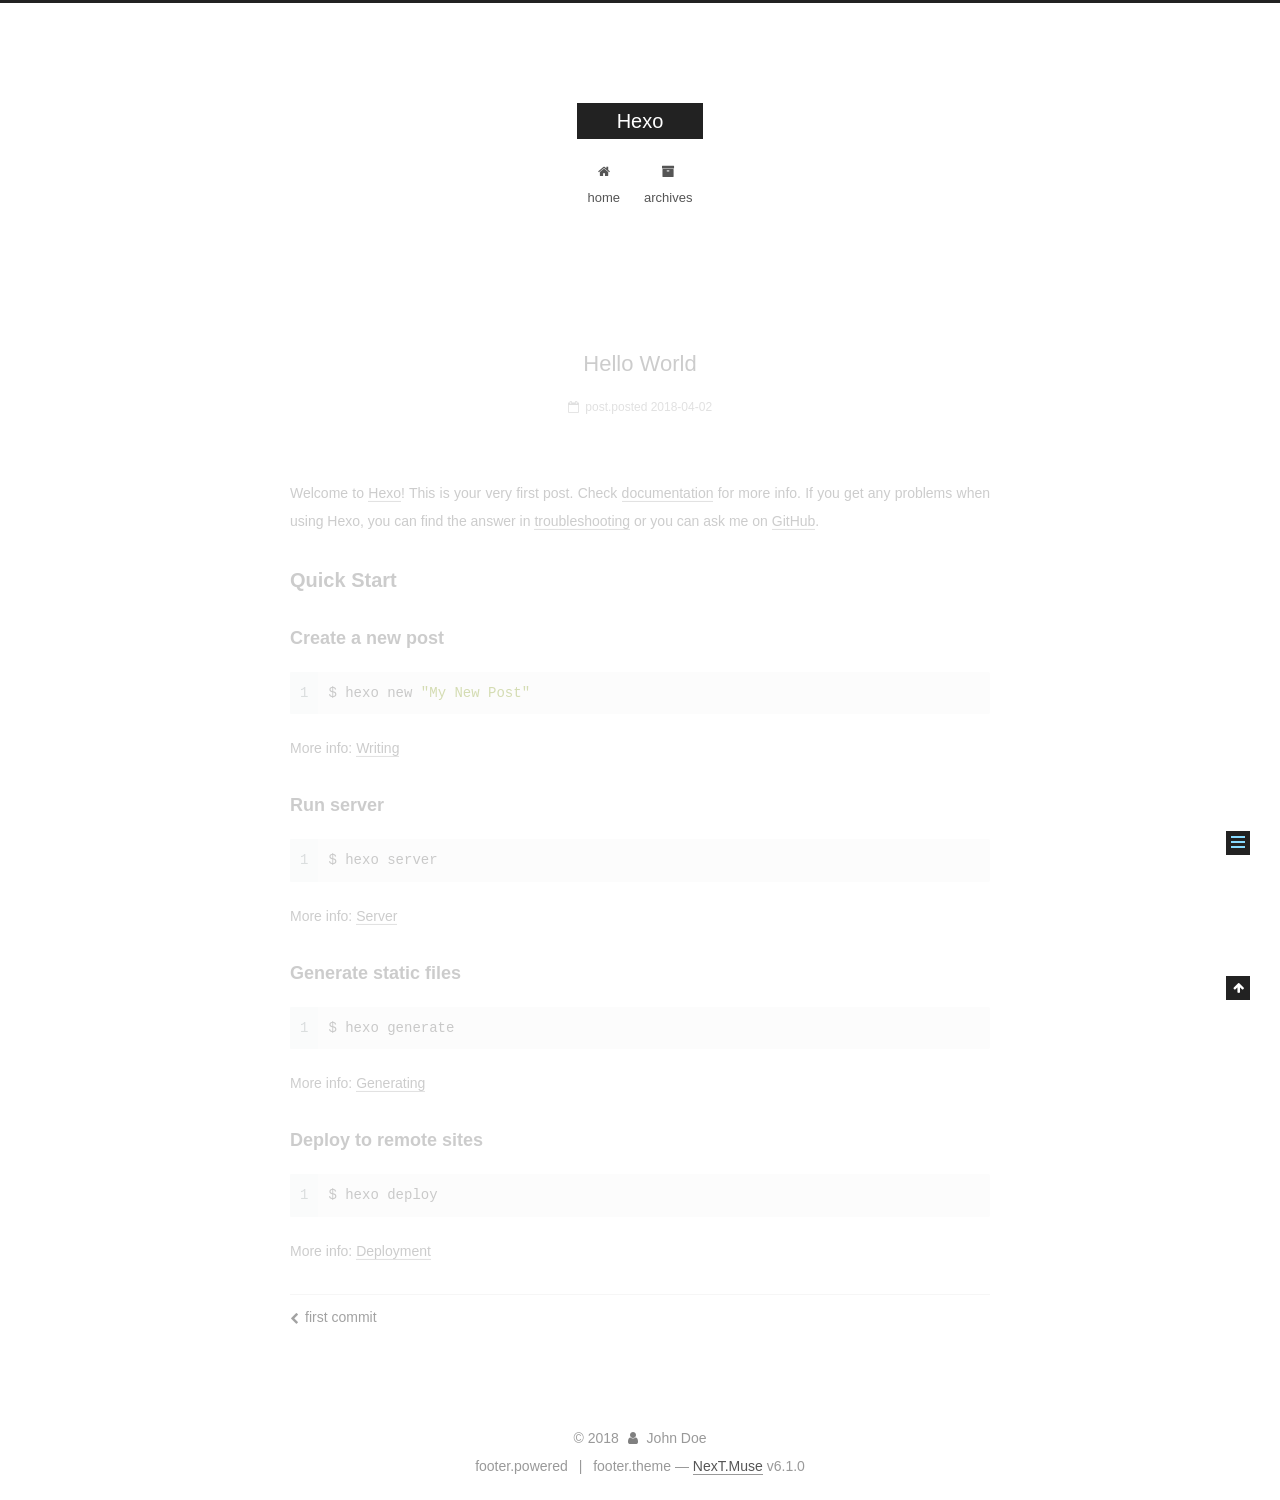
<file: 2018/04/02/hello-world/index.html>
<!DOCTYPE html>



  


<html class="theme-next muse use-motion" lang="">
<head>
  <meta charset="UTF-8"/>
<meta http-equiv="X-UA-Compatible" content="IE=edge" />
<meta name="viewport" content="width=device-width, initial-scale=1, maximum-scale=2"/>
<meta name="theme-color" content="#222">












<meta http-equiv="Cache-Control" content="no-transform" />
<meta http-equiv="Cache-Control" content="no-siteapp" />






















<link href="/lib/font-awesome/css/font-awesome.min.css?v=4.6.2" rel="stylesheet" type="text/css" />

<link href="/css/main.css?v=6.1.0" rel="stylesheet" type="text/css" />


  <link rel="apple-touch-icon" sizes="180x180" href="/images/apple-touch-icon-next.png?v=6.1.0">


  <link rel="icon" type="image/png" sizes="32x32" href="/images/favicon-32x32-next.png?v=6.1.0">


  <link rel="icon" type="image/png" sizes="16x16" href="/images/favicon-16x16-next.png?v=6.1.0">


  <link rel="mask-icon" href="/images/logo.svg?v=6.1.0" color="#222">









<script type="text/javascript" id="hexo.configurations">
  var NexT = window.NexT || {};
  var CONFIG = {
    root: '/',
    scheme: 'Muse',
    version: '6.1.0',
    sidebar: {"position":"left","display":"post","offset":12,"b2t":false,"scrollpercent":false,"onmobile":false},
    fancybox: false,
    fastclick: false,
    lazyload: false,
    tabs: true,
    motion: {"enable":true,"async":false,"transition":{"post_block":"fadeIn","post_header":"slideDownIn","post_body":"slideDownIn","coll_header":"slideLeftIn","sidebar":"slideUpIn"}},
    algolia: {
      applicationID: '',
      apiKey: '',
      indexName: '',
      hits: {"per_page":10},
      labels: {"input_placeholder":"Search for Posts","hits_empty":"We didn't find any results for the search: ${query}","hits_stats":"${hits} results found in ${time} ms"}
    }
  };
</script>


  




  <meta name="description" content="Welcome to Hexo! This is your very first post. Check documentation for more info. If you get any problems when using Hexo, you can find the answer in troubleshooting or you can ask me on GitHub. Quick">
<meta property="og:type" content="article">
<meta property="og:title" content="Hello World">
<meta property="og:url" content="http://yoursite.com/2018/04/02/hello-world/index.html">
<meta property="og:site_name" content="Hexo">
<meta property="og:description" content="Welcome to Hexo! This is your very first post. Check documentation for more info. If you get any problems when using Hexo, you can find the answer in troubleshooting or you can ask me on GitHub. Quick">
<meta property="og:locale" content="default">
<meta property="og:updated_time" content="2018-04-02T07:44:35.538Z">
<meta name="twitter:card" content="summary">
<meta name="twitter:title" content="Hello World">
<meta name="twitter:description" content="Welcome to Hexo! This is your very first post. Check documentation for more info. If you get any problems when using Hexo, you can find the answer in troubleshooting or you can ask me on GitHub. Quick">






  <link rel="canonical" href="http://yoursite.com/2018/04/02/hello-world/"/>



<script type="text/javascript" id="page.configurations">
  CONFIG.page = {
    sidebar: "",
  };
</script>

  <title>Hello World | Hexo</title>
  









  <noscript>
  <style type="text/css">
    .use-motion .motion-element,
    .use-motion .brand,
    .use-motion .menu-item,
    .sidebar-inner,
    .use-motion .post-block,
    .use-motion .pagination,
    .use-motion .comments,
    .use-motion .post-header,
    .use-motion .post-body,
    .use-motion .collection-title { opacity: initial; }

    .use-motion .logo,
    .use-motion .site-title,
    .use-motion .site-subtitle {
      opacity: initial;
      top: initial;
    }

    .use-motion {
      .logo-line-before i { left: initial; }
      .logo-line-after i { right: initial; }
    }
  </style>
</noscript>

</head>

<body itemscope itemtype="http://schema.org/WebPage" lang="default">

  
  
    
  

  <div class="container sidebar-position-left page-post-detail">
    <div class="headband"></div>

    <header id="header" class="header" itemscope itemtype="http://schema.org/WPHeader">
      <div class="header-inner"> 

<div class="site-brand-wrapper">
  <div class="site-meta ">
    

    <div class="custom-logo-site-title">
      <a href="/" class="brand" rel="start">
        <span class="logo-line-before"><i></i></span>
        <span class="site-title">Hexo</span>
        <span class="logo-line-after"><i></i></span>
      </a>
    </div>
      
        <p class="site-subtitle"></p>
      
  </div>

  <div class="site-nav-toggle">
    <button aria-label="accessibility.nav_toggle">
      <span class="btn-bar"></span>
      <span class="btn-bar"></span>
      <span class="btn-bar"></span>
    </button>
  </div>
</div>

<nav class="site-nav">
  

  
    <ul id="menu" class="menu">
      
        
        
          
  <li class="menu-item menu-item-home">
    <a href="/" rel="section">
      <i class="menu-item-icon fa fa-fw fa-home"></i> <br />home</a>
</li>

      
        
        
          
  <li class="menu-item menu-item-archives">
    <a href="/archives/" rel="section">
      <i class="menu-item-icon fa fa-fw fa-archive"></i> <br />archives</a>
</li>

      

      
    </ul>
  

  
    

  

  
</nav>


  



 </div>
    </header>

    


    <main id="main" class="main">
      <div class="main-inner">
        <div class="content-wrap">
          
          <div id="content" class="content">
            

  <div id="posts" class="posts-expand">
    

  

  
  
  

  

  <article class="post post-type-normal" itemscope itemtype="http://schema.org/Article">
  
  
  
  <div class="post-block">
    <link itemprop="mainEntityOfPage" href="http://yoursite.com/2018/04/02/hello-world/">

    <span hidden itemprop="author" itemscope itemtype="http://schema.org/Person">
      <meta itemprop="name" content="John Doe">
      <meta itemprop="description" content="">
      <meta itemprop="image" content="/images/avatar.gif">
    </span>

    <span hidden itemprop="publisher" itemscope itemtype="http://schema.org/Organization">
      <meta itemprop="name" content="Hexo">
    </span>

    
      <header class="post-header">

        
        
          <h1 class="post-title" itemprop="name headline">Hello World</h1>
        

        <div class="post-meta">
          <span class="post-time">
            
              <span class="post-meta-item-icon">
                <i class="fa fa-calendar-o"></i>
              </span>
              
                <span class="post-meta-item-text">post.posted</span>
              
              <time title="post.created" itemprop="dateCreated datePublished" datetime="2018-04-02T07:44:35+00:00">2018-04-02</time>
            

            
            

            
          </span>

          

          
            
          

          
          

          

          

          

        </div>
      </header>
    

    
    
    
    <div class="post-body" itemprop="articleBody">

      
      

      
        <p>Welcome to <a href="https://hexo.io/" target="_blank" rel="noopener">Hexo</a>! This is your very first post. Check <a href="https://hexo.io/docs/" target="_blank" rel="noopener">documentation</a> for more info. If you get any problems when using Hexo, you can find the answer in <a href="https://hexo.io/docs/troubleshooting.html" target="_blank" rel="noopener">troubleshooting</a> or you can ask me on <a href="https://github.com/hexojs/hexo/issues" target="_blank" rel="noopener">GitHub</a>.</p>
<h2 id="Quick-Start"><a href="#Quick-Start" class="headerlink" title="Quick Start"></a>Quick Start</h2><h3 id="Create-a-new-post"><a href="#Create-a-new-post" class="headerlink" title="Create a new post"></a>Create a new post</h3><figure class="highlight bash"><table><tr><td class="gutter"><pre><span class="line">1</span><br></pre></td><td class="code"><pre><span class="line">$ hexo new <span class="string">"My New Post"</span></span><br></pre></td></tr></table></figure>
<p>More info: <a href="https://hexo.io/docs/writing.html" target="_blank" rel="noopener">Writing</a></p>
<h3 id="Run-server"><a href="#Run-server" class="headerlink" title="Run server"></a>Run server</h3><figure class="highlight bash"><table><tr><td class="gutter"><pre><span class="line">1</span><br></pre></td><td class="code"><pre><span class="line">$ hexo server</span><br></pre></td></tr></table></figure>
<p>More info: <a href="https://hexo.io/docs/server.html" target="_blank" rel="noopener">Server</a></p>
<h3 id="Generate-static-files"><a href="#Generate-static-files" class="headerlink" title="Generate static files"></a>Generate static files</h3><figure class="highlight bash"><table><tr><td class="gutter"><pre><span class="line">1</span><br></pre></td><td class="code"><pre><span class="line">$ hexo generate</span><br></pre></td></tr></table></figure>
<p>More info: <a href="https://hexo.io/docs/generating.html" target="_blank" rel="noopener">Generating</a></p>
<h3 id="Deploy-to-remote-sites"><a href="#Deploy-to-remote-sites" class="headerlink" title="Deploy to remote sites"></a>Deploy to remote sites</h3><figure class="highlight bash"><table><tr><td class="gutter"><pre><span class="line">1</span><br></pre></td><td class="code"><pre><span class="line">$ hexo deploy</span><br></pre></td></tr></table></figure>
<p>More info: <a href="https://hexo.io/docs/deployment.html" target="_blank" rel="noopener">Deployment</a></p>

      
    </div>

    

    
    
    

    

    

    

    <footer class="post-footer">
      

      
      
      

      
        <div class="post-nav">
          <div class="post-nav-next post-nav-item">
            
              <a href="/2018/04/01/first-commit/" rel="next" title="first commit">
                <i class="fa fa-chevron-left"></i> first commit
              </a>
            
          </div>

          <span class="post-nav-divider"></span>

          <div class="post-nav-prev post-nav-item">
            
          </div>
        </div>
      

      
      
    </footer>
  </div>
  
  
  
  </article>



    <div class="post-spread">
      
    </div>
  </div>


          </div>
          

  



        </div>
        
          
  
  <div class="sidebar-toggle">
    <div class="sidebar-toggle-line-wrap">
      <span class="sidebar-toggle-line sidebar-toggle-line-first"></span>
      <span class="sidebar-toggle-line sidebar-toggle-line-middle"></span>
      <span class="sidebar-toggle-line sidebar-toggle-line-last"></span>
    </div>
  </div>

  <aside id="sidebar" class="sidebar">
    
    <div class="sidebar-inner">

      

      
        <ul class="sidebar-nav motion-element">
          <li class="sidebar-nav-toc sidebar-nav-active" data-target="post-toc-wrap">
            sidebar.toc
          </li>
          <li class="sidebar-nav-overview" data-target="site-overview-wrap">
            sidebar.overview
          </li>
        </ul>
      

      <section class="site-overview-wrap sidebar-panel">
        <div class="site-overview">
          <div class="site-author motion-element" itemprop="author" itemscope itemtype="http://schema.org/Person">
            
              <p class="site-author-name" itemprop="name">John Doe</p>
              <p class="site-description motion-element" itemprop="description"></p>
          </div>

          
            <nav class="site-state motion-element">
              
                <div class="site-state-item site-state-posts">
                
                  <a href="/archives/">
                
                    <span class="site-state-item-count">2</span>
                    <span class="site-state-item-name">state.posts</span>
                  </a>
                </div>
              

              

              
                
                
                <div class="site-state-item site-state-tags">
                  
                    
                    
                      
                    
                      
                    
                      
                    
                      
                    
                    <span class="site-state-item-count">4</span>
                    <span class="site-state-item-name">state.tags</span>
                  
                </div>
              
            </nav>
          

          

          

          
          

          
          

          
            
          
          

        </div>
      </section>

      
      <!--noindex-->
        <section class="post-toc-wrap motion-element sidebar-panel sidebar-panel-active">
          <div class="post-toc">

            
              
            

            
              <div class="post-toc-content"><ol class="nav"><li class="nav-item nav-level-2"><a class="nav-link" href="#Quick-Start"><span class="nav-number">1.</span> <span class="nav-text">Quick Start</span></a><ol class="nav-child"><li class="nav-item nav-level-3"><a class="nav-link" href="#Create-a-new-post"><span class="nav-number">1.1.</span> <span class="nav-text">Create a new post</span></a></li><li class="nav-item nav-level-3"><a class="nav-link" href="#Run-server"><span class="nav-number">1.2.</span> <span class="nav-text">Run server</span></a></li><li class="nav-item nav-level-3"><a class="nav-link" href="#Generate-static-files"><span class="nav-number">1.3.</span> <span class="nav-text">Generate static files</span></a></li><li class="nav-item nav-level-3"><a class="nav-link" href="#Deploy-to-remote-sites"><span class="nav-number">1.4.</span> <span class="nav-text">Deploy to remote sites</span></a></li></ol></li></ol></div>
            

          </div>
        </section>
      <!--/noindex-->
      

      

    </div>
  </aside>


        
      </div>
    </main>

    <footer id="footer" class="footer">
      <div class="footer-inner">
        <div class="copyright">&copy; <span itemprop="copyrightYear">2018</span>
  <span class="with-love" id="animate"> 
    <i class="fa fa-user"></i>
  </span>
  <span class="author" itemprop="copyrightHolder">John Doe</span>

  

  
</div>




  <div class="powered-by">footer.powered</div>



  <span class="post-meta-divider">|</span>



  <div class="theme-info">footer.theme &mdash; <a class="theme-link" target="_blank" href="https://github.com/theme-next/hexo-theme-next">NexT.Muse</a> v6.1.0</div>




        








        
      </div>
    </footer>

    
      <div class="back-to-top">
        <i class="fa fa-arrow-up"></i>
        
      </div>
    

    

  </div>

  

<script type="text/javascript">
  if (Object.prototype.toString.call(window.Promise) !== '[object Function]') {
    window.Promise = null;
  }
</script>


























  
  
    <script type="text/javascript" src="/lib/jquery/index.js?v=2.1.3"></script>
  

  
  
    <script type="text/javascript" src="/lib/velocity/velocity.min.js?v=1.2.1"></script>
  

  
  
    <script type="text/javascript" src="/lib/velocity/velocity.ui.min.js?v=1.2.1"></script>
  


  


  <script type="text/javascript" src="/js/src/utils.js?v=6.1.0"></script>

  <script type="text/javascript" src="/js/src/motion.js?v=6.1.0"></script>



  
  

  
  <script type="text/javascript" src="/js/src/scrollspy.js?v=6.1.0"></script>
<script type="text/javascript" src="/js/src/post-details.js?v=6.1.0"></script>



  


  <script type="text/javascript" src="/js/src/bootstrap.js?v=6.1.0"></script>



  



	





  





  










  





  

  

  

  

  
  

  

  

  

  

</body>
</html>
</file>
<file: css/main.css>
/* normalize.css v3.0.2 | MIT License | git.io/normalize */
html {
  font-family: sans-serif; /* 1 */
  -ms-text-size-adjust: 100%; /* 2 */
  -webkit-text-size-adjust: 100%; /* 2 */
}
body {
  margin: 0;
}
article,
aside,
details,
figcaption,
figure,
footer,
header,
hgroup,
main,
menu,
nav,
section,
summary {
  display: block;
}
audio,
canvas,
progress,
video {
  display: inline-block; /* 1 */
  vertical-align: baseline; /* 2 */
}
audio:not([controls]) {
  display: none;
  height: 0;
}
[hidden],
template {
  display: none;
}
a {
  background-color: transparent;
}
a:active,
a:hover {
  outline: 0;
}
abbr[title] {
  border-bottom: 1px dotted;
}
b,
strong {
  font-weight: bold;
}
dfn {
  font-style: italic;
}
h1 {
  font-size: 2em;
  margin: 0.67em 0;
}
mark {
  background: #ff0;
  color: #000;
}
small {
  font-size: 80%;
}
sub,
sup {
  font-size: 75%;
  line-height: 0;
  position: relative;
  vertical-align: baseline;
}
sup {
  top: -0.5em;
}
sub {
  bottom: -0.25em;
}
img {
  border: 0;
}
svg:not(:root) {
  overflow: hidden;
}
figure {
  margin: 1em 40px;
}
hr {
  -moz-box-sizing: content-box;
  box-sizing: content-box;
  height: 0;
}
pre {
  overflow: auto;
}
code,
kbd,
pre,
samp {
  font-family: monospace, monospace;
  font-size: 1em;
}
button,
input,
optgroup,
select,
textarea {
  color: inherit; /* 1 */
  font: inherit; /* 2 */
  margin: 0; /* 3 */
}
button {
  overflow: visible;
}
button,
select {
  text-transform: none;
}
button,
html input[type="button"],
input[type="reset"],
input[type="submit"] {
  -webkit-appearance: button; /* 2 */
  cursor: pointer; /* 3 */
}
button[disabled],
html input[disabled] {
  cursor: default;
}
button::-moz-focus-inner,
input::-moz-focus-inner {
  border: 0;
  padding: 0;
}
input {
  line-height: normal;
}
input[type="checkbox"],
input[type="radio"] {
  box-sizing: border-box; /* 1 */
  padding: 0; /* 2 */
}
input[type="number"]::-webkit-inner-spin-button,
input[type="number"]::-webkit-outer-spin-button {
  height: auto;
}
input[type="search"] {
  -webkit-appearance: textfield; /* 1 */
  -moz-box-sizing: content-box;
  -webkit-box-sizing: content-box; /* 2 */
  box-sizing: content-box;
}
input[type="search"]::-webkit-search-cancel-button,
input[type="search"]::-webkit-search-decoration {
  -webkit-appearance: none;
}
fieldset {
  border: 1px solid #c0c0c0;
  margin: 0 2px;
  padding: 0.35em 0.625em 0.75em;
}
legend {
  border: 0; /* 1 */
  padding: 0; /* 2 */
}
textarea {
  overflow: auto;
}
optgroup {
  font-weight: bold;
}
table {
  border-collapse: collapse;
  border-spacing: 0;
}
td,
th {
  padding: 0;
}
::selection {
  background: #262a30;
  color: #fff;
}
body {
  position: relative;
  font-family: 'Lato', "PingFang SC", "Microsoft YaHei", sans-serif;
  font-size: 14px;
  line-height: 2;
  color: #555;
  background: #fff;
}
@media (max-width: 767px) {
  body {
    padding-right: 0 !important;
  }
}
@media (min-width: 768px) and (max-width: 991px) {
  body {
    padding-right: 0 !important;
  }
}
@media (min-width: 1600px) {
  body {
    font-size: 16px;
  }
}
h1,
h2,
h3,
h4,
h5,
h6 {
  margin: 0;
  padding: 0;
  font-weight: bold;
  line-height: 1.5;
  font-family: 'Lato', "PingFang SC", "Microsoft YaHei", sans-serif;
}
h1,
h2,
h3,
h4,
h5,
h6 {
  margin: 20px 0 15px;
}
h1 {
  font-size: 22px;
}
@media (max-width: 767px) {
  h1 {
    font-size: 18px;
  }
}
h2 {
  font-size: 20px;
}
@media (max-width: 767px) {
  h2 {
    font-size: 16px;
  }
}
h3 {
  font-size: 18px;
}
@media (max-width: 767px) {
  h3 {
    font-size: 14px;
  }
}
h4 {
  font-size: 16px;
}
@media (max-width: 767px) {
  h4 {
    font-size: 12px;
  }
}
h5 {
  font-size: 14px;
}
@media (max-width: 767px) {
  h5 {
    font-size: 10px;
  }
}
h6 {
  font-size: 12px;
}
@media (max-width: 767px) {
  h6 {
    font-size: 8px;
  }
}
p {
  margin: 0 0 20px 0;
}
a {
  color: #555;
  text-decoration: none;
  outline: none;
  border-bottom: 1px solid #999;
  word-wrap: break-word;
}
a:hover {
  color: #222;
  border-bottom-color: #222;
}
blockquote {
  margin: 0;
  padding: 0;
}
img {
  display: block;
  margin: auto;
  max-width: 100%;
  height: auto;
}
hr {
  margin: 40px 0;
  height: 3px;
  border: none;
  background-color: #ddd;
  background-image: repeating-linear-gradient(-45deg, #fff, #fff 4px, transparent 4px, transparent 8px);
}
blockquote {
  padding: 0 15px;
  color: #666;
  border-left: 4px solid #ddd;
}
blockquote cite::before {
  content: "-";
  padding: 0 5px;
}
dt {
  font-weight: 700;
}
dd {
  margin: 0;
  padding: 0;
}
kbd {
  border: 1px solid #ccc;
  border-radius: 0.2em;
  box-shadow: 0.1em 0.1em 0.2em rgba(0,0,0,0.1);
  background-color: #f9f9f9;
  font-family: inherit;
  background-image: -webkit-linear-gradient(top, #eee, #fff, #eee);
  padding: 0.1em 0.3em;
  white-space: nowrap;
}
.text-left {
  text-align: left;
}
.text-center {
  text-align: center;
}
.text-right {
  text-align: right;
}
.text-justify {
  text-align: justify;
}
.text-nowrap {
  white-space: nowrap;
}
.text-lowercase {
  text-transform: lowercase;
}
.text-uppercase {
  text-transform: uppercase;
}
.text-capitalize {
  text-transform: capitalize;
}
.center-block {
  display: block;
  margin-left: auto;
  margin-right: auto;
}
.clearfix:before,
.clearfix:after {
  content: " ";
  display: table;
}
.clearfix:after {
  clear: both;
}
.pullquote {
  width: 45%;
}
.pullquote.left {
  float: left;
  margin-left: 5px;
  margin-right: 10px;
}
.pullquote.right {
  float: right;
  margin-left: 10px;
  margin-right: 5px;
}
.affix.affix.affix {
  position: fixed;
}
.translation {
  margin-top: -20px;
  font-size: 14px;
  color: #999;
}
.scrollbar-measure {
  width: 100px;
  height: 100px;
  overflow: scroll;
  position: absolute;
  top: -9999px;
}
.use-motion .motion-element {
  opacity: 0;
}
table {
  margin: 20px 0;
  width: 100%;
  border-collapse: collapse;
  border-spacing: 0;
  border: 1px solid #ddd;
  font-size: 14px;
  word-wrap: break-all;
}
table>tbody>tr:nth-of-type(odd) {
  background-color: #f9f9f9;
}
table>tbody>tr:hover {
  background-color: #f5f5f5;
}
caption,
th,
td {
  padding: 8px;
  text-align: left;
  vertical-align: middle;
  font-weight: normal;
}
th,
td {
  border-bottom: 3px solid #ddd;
  border-right: 1px solid #eee;
}
th {
  padding-bottom: 10px;
  font-weight: 700;
}
td {
  border-bottom-width: 1px;
}
html,
body {
  height: 100%;
}
.container {
  position: relative;
  min-height: 100%;
}
.header-inner {
  margin: 0 auto;
  padding: 100px 0 70px;
  width: 700px;
}
@media (min-width: 1600px) {
  .container .header-inner {
    width: 900px;
  }
}
.main {
  padding-bottom: 150px;
}
.main-inner {
  margin: 0 auto;
  width: 700px;
}
@media (min-width: 1600px) {
  .container .main-inner {
    width: 900px;
  }
}
.footer {
  position: absolute;
  left: 0;
  bottom: 0;
  width: 100%;
  min-height: 50px;
}
.footer-inner {
  box-sizing: border-box;
  margin: 20px auto;
  width: 700px;
}
@media (min-width: 1600px) {
  .container .footer-inner {
    width: 900px;
  }
}
pre,
.highlight {
  overflow: auto;
  margin: 20px 0;
  padding: 0;
  font-size: 14px;
  color: #4d4d4c;
  background: #f7f7f7;
  line-height: 1.6;
}
pre,
code {
  font-family: consolas, Menlo, "PingFang SC", "Microsoft YaHei", monospace;
}
code {
  padding: 2px 4px;
  word-wrap: break-word;
  color: #555;
  background: #eee;
  border-radius: 3px;
  font-size: 14px;
}
pre {
  padding: 10px;
}
pre code {
  padding: 0;
  color: #4d4d4c;
  background: none;
  text-shadow: none;
}
.highlight {
  border-radius: 1px;
}
.highlight pre {
  border: none;
  margin: 0;
  padding: 10px 0;
}
.highlight table {
  margin: 0;
  width: auto;
  border: none;
}
.highlight td {
  border: none;
  padding: 0;
}
.highlight figcaption {
  font-size: 1em;
  color: #4d4d4c;
  line-height: 1em;
  margin-bottom: 1em;
  margin: 0em;
  padding: 0.5em;
  background: #eee;
  border-bottom: 1px solid #e9e9e9;
}
.highlight figcaption:before,
.highlight figcaption:after {
  content: " ";
  display: table;
}
.highlight figcaption:after {
  clear: both;
}
.highlight figcaption a {
  float: right;
  color: #4d4d4c;
}
.highlight figcaption a:hover {
  border-bottom-color: #4d4d4c;
}
.highlight .gutter pre {
  padding-left: 10px;
  padding-right: 10px;
  color: #869194;
  text-align: right;
  background-color: #eff2f3;
}
.highlight .code pre {
  width: 100%;
  padding-left: 10px;
  padding-right: 10px;
  background-color: #f7f7f7;
}
.highlight .line {
  height: 20px;
}
.gutter {
  -webkit-user-select: none;
  -moz-user-select: none;
  -ms-user-select: none;
  user-select: none;
}
.gist table {
  width: auto;
}
.gist table td {
  border: none;
}
pre .deletion {
  background: #fdd;
}
pre .addition {
  background: #dfd;
}
pre .meta {
  color: #8959a8;
}
pre .comment {
  color: #8e908c;
}
pre .variable,
pre .attribute,
pre .tag,
pre .regexp,
pre .ruby .constant,
pre .xml .tag .title,
pre .xml .pi,
pre .xml .doctype,
pre .html .doctype,
pre .css .id,
pre .css .class,
pre .css .pseudo {
  color: #c82829;
}
pre .number,
pre .preprocessor,
pre .built_in,
pre .literal,
pre .params,
pre .constant,
pre .command {
  color: #f5871f;
}
pre .ruby .class .title,
pre .css .rules .attribute,
pre .string,
pre .value,
pre .inheritance,
pre .header,
pre .ruby .symbol,
pre .xml .cdata,
pre .special,
pre .number,
pre .formula {
  color: #718c00;
}
pre .title,
pre .css .hexcolor {
  color: #3e999f;
}
pre .function,
pre .python .decorator,
pre .python .title,
pre .ruby .function .title,
pre .ruby .title .keyword,
pre .perl .sub,
pre .javascript .title,
pre .coffeescript .title {
  color: #4271ae;
}
pre .keyword,
pre .javascript .function {
  color: #8959a8;
}
.full-image.full-image.full-image.full-image {
  border: none;
  max-width: 100%;
  width: auto;
  margin: 20px auto 25px;
}
.blockquote-center,
.page-home .post-type-quote blockquote,
.page-post-detail .post-type-quote blockquote {
  position: relative;
  margin: 40px 0;
  padding: 0;
  border-left: none;
  text-align: center;
}
.blockquote-center::before,
.page-home .post-type-quote blockquote::before,
.page-post-detail .post-type-quote blockquote::before,
.blockquote-center::after,
.page-home .post-type-quote blockquote::after,
.page-post-detail .post-type-quote blockquote::after {
  position: absolute;
  content: ' ';
  display: block;
  width: 100%;
  height: 24px;
  opacity: 0.2;
  background-repeat: no-repeat;
  background-position: 0 -6px;
  background-size: 22px 22px;
}
.blockquote-center::before,
.page-home .post-type-quote blockquote::before,
.page-post-detail .post-type-quote blockquote::before {
  top: -20px;
  background-image: url("../images/quote-l.svg");
  border-top: 1px solid #ccc;
}
.blockquote-center::after,
.page-home .post-type-quote blockquote::after,
.page-post-detail .post-type-quote blockquote::after {
  bottom: -20px;
  background-image: url("../images/quote-r.svg");
  border-bottom: 1px solid #ccc;
  background-position: 100% 8px;
}
.blockquote-center p,
.page-home .post-type-quote blockquote p,
.page-post-detail .post-type-quote blockquote p,
.blockquote-center div,
.page-home .post-type-quote blockquote div,
.page-post-detail .post-type-quote blockquote div {
  text-align: center;
}
.post .post-body .group-picture img {
  box-sizing: border-box;
  padding: 0 3px;
  border: none;
}
.post .group-picture-row {
  overflow: hidden;
  margin-top: 6px;
}
.post .group-picture-row:first-child {
  margin-top: 0;
}
.post .group-picture-column {
  float: left;
}
.page-post-detail .post-body .group-picture-column {
  float: none;
  margin-top: 10px;
  width: auto !important;
}
.page-post-detail .post-body .group-picture-column img {
  margin: 0 auto;
}
.page-archive .group-picture-container {
  overflow: hidden;
}
.page-archive .group-picture-row {
  float: left;
}
.page-archive .group-picture-row:first-child {
  margin-top: 6px;
}
.page-archive .group-picture-column {
  max-width: 150px;
  max-height: 150px;
}
.post-body .note {
  position: relative;
  padding: 15px;
  margin-bottom: 20px;
  border: 1px solid #eee;
  border-left-width: 5px;
  border-radius: 3px;
}
.post-body .note h2,
.post-body .note h3,
.post-body .note h4,
.post-body .note h5,
.post-body .note h6 {
  margin-top: 0;
  margin-bottom: 0;
  border-bottom: initial;
  padding-top: 0 !important;
}
.post-body .note p:first-child,
.post-body .note ul:first-child,
.post-body .note ol:first-child,
.post-body .note table:first-child,
.post-body .note pre:first-child,
.post-body .note blockquote:first-child {
  margin-top: 0;
}
.post-body .note p:last-child,
.post-body .note ul:last-child,
.post-body .note ol:last-child,
.post-body .note table:last-child,
.post-body .note pre:last-child,
.post-body .note blockquote:last-child {
  margin-bottom: 0;
}
.post-body .note.default {
  border-left-color: #777;
}
.post-body .note.default h2,
.post-body .note.default h3,
.post-body .note.default h4,
.post-body .note.default h5,
.post-body .note.default h6 {
  color: #777;
}
.post-body .note.primary {
  border-left-color: #6f42c1;
}
.post-body .note.primary h2,
.post-body .note.primary h3,
.post-body .note.primary h4,
.post-body .note.primary h5,
.post-body .note.primary h6 {
  color: #6f42c1;
}
.post-body .note.info {
  border-left-color: #428bca;
}
.post-body .note.info h2,
.post-body .note.info h3,
.post-body .note.info h4,
.post-body .note.info h5,
.post-body .note.info h6 {
  color: #428bca;
}
.post-body .note.success {
  border-left-color: #5cb85c;
}
.post-body .note.success h2,
.post-body .note.success h3,
.post-body .note.success h4,
.post-body .note.success h5,
.post-body .note.success h6 {
  color: #5cb85c;
}
.post-body .note.warning {
  border-left-color: #f0ad4e;
}
.post-body .note.warning h2,
.post-body .note.warning h3,
.post-body .note.warning h4,
.post-body .note.warning h5,
.post-body .note.warning h6 {
  color: #f0ad4e;
}
.post-body .note.danger {
  border-left-color: #d9534f;
}
.post-body .note.danger h2,
.post-body .note.danger h3,
.post-body .note.danger h4,
.post-body .note.danger h5,
.post-body .note.danger h6 {
  color: #d9534f;
}
.post-body .label {
  display: inline;
  padding: 0 2px;
  white-space: nowrap;
}
.post-body .label.default {
  background-color: #f0f0f0;
}
.post-body .label.primary {
  background-color: #efe6f7;
}
.post-body .label.info {
  background-color: #e5f2f8;
}
.post-body .label.success {
  background-color: #e7f4e9;
}
.post-body .label.warning {
  background-color: #fcf6e1;
}
.post-body .label.danger {
  background-color: #fae8eb;
}
.post-body .tabs {
  position: relative;
  display: block;
  margin-bottom: 20px;
  padding-top: 10px;
}
.post-body .tabs ul.nav-tabs {
  margin: 0;
  padding: 0;
  display: flex;
  margin-bottom: -1px;
}
@media (max-width: 413px) {
  .post-body .tabs ul.nav-tabs {
    display: block;
    margin-bottom: 5px;
  }
}
.post-body .tabs ul.nav-tabs li.tab {
  list-style-type: none !important;
  margin: 0 0.25em 0 0;
  border-top: 3px solid transparent;
  border-left: 1px solid transparent;
  border-right: 1px solid transparent;
}
@media (max-width: 413px) {
  .post-body .tabs ul.nav-tabs li.tab {
    margin: initial;
    border-top: 1px solid transparent;
    border-left: 3px solid transparent;
    border-right: 1px solid transparent;
    border-bottom: 1px solid transparent;
  }
}
.post-body .tabs ul.nav-tabs li.tab a {
  outline: 0;
  border-bottom: initial;
  display: block;
  line-height: 1.8em;
  padding: 0.25em 0.75em;
  transition-duration: 0.2s;
  transition-timing-function: ease-out;
  transition-delay: 0s;
}
.post-body .tabs ul.nav-tabs li.tab a i {
  width: 1.285714285714286em;
}
.post-body .tabs ul.nav-tabs li.tab.active {
  border-top: 3px solid #fc6423;
  border-left: 1px solid #ddd;
  border-right: 1px solid #ddd;
  background-color: #fff;
}
@media (max-width: 413px) {
  .post-body .tabs ul.nav-tabs li.tab.active {
    border-top: 1px solid #ddd;
    border-left: 3px solid #fc6423;
    border-right: 1px solid #ddd;
    border-bottom: 1px solid #ddd;
  }
}
.post-body .tabs ul.nav-tabs li.tab.active a {
  cursor: default;
  color: #555;
}
.post-body .tabs .tab-content {
  background-color: #fff;
}
.post-body .tabs .tab-content .tab-pane {
  border: 1px solid #ddd;
  padding: 20px 20px 0 20px;
}
.post-body .tabs .tab-content .tab-pane:not(.active) {
  display: none !important;
}
.post-body .tabs .tab-content .tab-pane.active {
  display: block !important;
}
.btn {
  display: inline-block;
  padding: 0 20px;
  font-size: 14px;
  color: #fff;
  background: #222;
  border: 2px solid #222;
  text-decoration: none;
  border-radius: 0;
  transition-property: background-color;
  transition-duration: 0.2s;
  transition-timing-function: ease-in-out;
  transition-delay: 0s;
  line-height: 2;
}
.btn:hover {
  border-color: #222;
  color: #222;
  background: #fff;
}
.btn +.btn {
  margin: 0 0 8px 8px;
}
.btn .fa-fw {
  width: 1.285714285714286em;
  text-align: left;
}
.btn-bar {
  display: block;
  width: 22px;
  height: 2px;
  background: #555;
  border-radius: 1px;
}
.btn-bar+.btn-bar {
  margin-top: 4px;
}
.pagination {
  margin: 120px 0 40px;
  text-align: center;
  border-top: 1px solid #eee;
}
.page-number-basic,
.pagination .prev,
.pagination .next,
.pagination .page-number,
.pagination .space {
  display: inline-block;
  position: relative;
  top: -1px;
  margin: 0 10px;
  padding: 0 11px;
}
@media (max-width: 767px) {
  .page-number-basic,
  .pagination .prev,
  .pagination .next,
  .pagination .page-number,
  .pagination .space {
    margin: 0 5px;
  }
}
.pagination .prev,
.pagination .next,
.pagination .page-number {
  border-bottom: 0;
  border-top: 1px solid #eee;
  transition-property: border-color;
  transition-duration: 0.2s;
  transition-timing-function: ease-in-out;
  transition-delay: 0s;
}
.pagination .prev:hover,
.pagination .next:hover,
.pagination .page-number:hover {
  border-top-color: #222;
}
.pagination .space {
  padding: 0;
  margin: 0;
}
.pagination .prev {
  margin-left: 0;
}
.pagination .next {
  margin-right: 0;
}
.pagination .page-number.current {
  color: #fff;
  background: #ccc;
  border-top-color: #ccc;
}
@media (max-width: 767px) {
  .pagination {
    border-top: none;
  }
  .pagination .prev,
  .pagination .next,
  .pagination .page-number {
    margin-bottom: 10px;
    border-top: 0;
    border-bottom: 1px solid #eee;
    padding: 0 10px;
  }
  .pagination .prev:hover,
  .pagination .next:hover,
  .pagination .page-number:hover {
    border-bottom-color: #222;
  }
}
.comments {
  margin: 60px 20px 0;
}
.tag-cloud {
  text-align: center;
}
.tag-cloud a {
  display: inline-block;
  margin: 10px;
}
.back-to-top {
  box-sizing: border-box;
  position: fixed;
  bottom: -100px;
  right: 30px;
  z-index: 1050;
  padding: 0 6px;
  width: 24px;
  background: #222;
  font-size: 12px;
  opacity: 1;
  color: #fff;
  cursor: pointer;
  text-align: center;
  -webkit-transform: translateZ(0);
  transition-property: bottom;
  transition-duration: 0.2s;
  transition-timing-function: ease-in-out;
  transition-delay: 0s;
}
@media (min-width: 768px) and (max-width: 991px) {
  .back-to-top {
    display: none !important;
  }
}
@media (max-width: 767px) {
  .back-to-top {
    display: none !important;
  }
}
.back-to-top.back-to-top-on {
  bottom: 19px;
}
.header {
  background: transparent;
}
.header-inner {
  position: relative;
}
.headband {
  height: 3px;
  background: #222;
}
.site-meta {
  margin: 0;
  text-align: center;
}
@media (max-width: 767px) {
  .site-meta {
    text-align: center;
  }
}
.brand {
  position: relative;
  display: inline-block;
  padding: 0 40px;
  color: #fff;
  background: #222;
  border-bottom: none;
}
.brand:hover {
  color: #fff;
}
.logo {
  display: inline-block;
  margin-right: 5px;
  line-height: 36px;
  vertical-align: top;
}
.site-title {
  display: inline-block;
  vertical-align: top;
  line-height: 36px;
  font-size: 20px;
  font-weight: normal;
  font-family: 'Lato', "PingFang SC", "Microsoft YaHei", sans-serif;
}
.site-subtitle {
  margin-top: 10px;
  font-size: 13px;
  color: #999;
}
.use-motion .brand {
  opacity: 0;
}
.use-motion .logo,
.use-motion .site-title,
.use-motion .site-subtitle {
  opacity: 0;
  position: relative;
  top: -10px;
}
.site-nav-toggle {
  display: none;
  position: absolute;
  top: 10px;
  left: 10px;
}
@media (max-width: 767px) {
  .site-nav-toggle {
    display: block;
  }
}
.site-nav-toggle button {
  margin-top: 2px;
  padding: 9px 10px;
  background: transparent;
  border: none;
}
@media (max-width: 767px) {
  .site-nav {
    display: none;
    margin: 0 -10px;
    padding: 0 10px;
    clear: both;
    border-top: 1px solid #ddd;
  }
}
@media (min-width: 768px) and (max-width: 991px) {
  .site-nav {
    display: block !important;
  }
}
@media (min-width: 992px) {
  .site-nav {
    display: block !important;
  }
}
.menu {
  margin-top: 20px;
  padding-left: 0;
  text-align: center;
}
.menu .menu-item {
  display: inline-block;
  margin: 0 10px;
  list-style: none;
}
@media screen and (max-width: 767px) {
  .menu .menu-item {
    margin-top: 10px;
  }
}
.menu .menu-item a {
  display: block;
  font-size: 13px;
  line-height: inherit;
  border-bottom: 1px solid transparent;
  transition-property: border-color;
  transition-duration: 0.2s;
  transition-timing-function: ease-in-out;
  transition-delay: 0s;
}
.menu .menu-item a:hover {
  border-bottom-color: #222;
}
.menu .menu-item .fa {
  margin-right: 5px;
}
.use-motion .menu-item {
  opacity: 0;
}
.post-body {
  font-family: 'Lato', "PingFang SC", "Microsoft YaHei", sans-serif;
}
@media (max-width: 767px) {
  .post-body {
    word-break: break-word;
  }
}
.post-body .fancybox img {
  display: block !important;
  margin: 0 auto;
  cursor: pointer;
  cursor: zoom-in;
  cursor: -webkit-zoom-in;
}
.post-body .image-caption,
.post-body .figure .caption {
  margin: -20px auto 15px;
  text-align: center;
  font-size: 14px;
  color: #999;
  font-weight: bold;
  line-height: 1;
}
.post-sticky-flag {
  display: inline-block;
  font-size: 16px;
  -ms-transform: rotate(30deg);
  -webkit-transform: rotate(30deg);
  -moz-transform: rotate(30deg);
  -ms-transform: rotate(30deg);
  -o-transform: rotate(30deg);
  transform: rotate(30deg);
}
.use-motion .post-block,
.use-motion .pagination,
.use-motion .comments {
  opacity: 0;
}
.use-motion .post-header {
  opacity: 0;
}
.use-motion .post-body {
  opacity: 0;
}
.use-motion .collection-title {
  opacity: 0;
}
.posts-expand {
  padding-top: 40px;
}
@media (max-width: 767px) {
  .posts-expand {
    margin: 0 20px;
  }
  .post-body pre .gutter pre {
    padding-right: 10px;
  }
  .post-body .highlight {
    margin-left: 0px;
    margin-right: 0px;
    padding: 0;
  }
  .post-body .highlight .gutter pre {
    padding-right: 10px;
  }
}
@media (min-width: 992px) {
  .posts-expand .post-body {
    text-align: justify;
  }
}
.posts-expand .post-body h2,
.posts-expand .post-body h3,
.posts-expand .post-body h4,
.posts-expand .post-body h5,
.posts-expand .post-body h6 {
  padding-top: 10px;
}
.posts-expand .post-body h2 .header-anchor,
.posts-expand .post-body h3 .header-anchor,
.posts-expand .post-body h4 .header-anchor,
.posts-expand .post-body h5 .header-anchor,
.posts-expand .post-body h6 .header-anchor {
  float: right;
  margin-left: 10px;
  color: #ccc;
  border-bottom-style: none;
  visibility: hidden;
}
.posts-expand .post-body h2 .header-anchor:hover,
.posts-expand .post-body h3 .header-anchor:hover,
.posts-expand .post-body h4 .header-anchor:hover,
.posts-expand .post-body h5 .header-anchor:hover,
.posts-expand .post-body h6 .header-anchor:hover {
  color: inherit;
}
.posts-expand .post-body h2:hover .header-anchor,
.posts-expand .post-body h3:hover .header-anchor,
.posts-expand .post-body h4:hover .header-anchor,
.posts-expand .post-body h5:hover .header-anchor,
.posts-expand .post-body h6:hover .header-anchor {
  visibility: visible;
}
.posts-expand .post-body ul li {
  list-style: circle;
}
.posts-expand .post-body img {
  box-sizing: border-box;
  margin: auto;
  padding: 3px;
  border: 1px solid #ddd;
}
.posts-expand .post-body .fancybox img {
  margin: 0 auto 25px;
}
.posts-expand .post-body img {
  margin: 0 auto 25px;
}
@media (max-width: 767px) {
  .posts-collapse {
    margin: 0 20px;
  }
  .posts-collapse .post-title,
  .posts-collapse .post-meta {
    display: block;
    width: auto;
    text-align: left;
  }
}
.posts-collapse {
  position: relative;
  z-index: 1010;
  margin-left: 55px;
}
.posts-collapse::after {
  content: " ";
  position: absolute;
  top: 20px;
  left: 0;
  margin-left: -2px;
  width: 4px;
  height: 100%;
  background: #f5f5f5;
  z-index: -1;
}
@media (max-width: 767px) {
  .posts-collapse {
    margin: 0 20px;
  }
}
.posts-collapse .collection-title {
  position: relative;
  margin: 60px 0;
}
.posts-collapse .collection-title h1,
.posts-collapse .collection-title h2 {
  margin-left: 20px;
}
.posts-collapse .collection-title small {
  color: #bbb;
  margin-left: 5px;
}
.posts-collapse .collection-title::before {
  content: " ";
  position: absolute;
  left: 0;
  top: 50%;
  margin-left: -4px;
  margin-top: -4px;
  width: 8px;
  height: 8px;
  background: #bbb;
  border-radius: 50%;
}
.posts-collapse .post {
  margin: 30px 0;
}
.posts-collapse .post-header {
  position: relative;
  transition-duration: 0.2s;
  transition-timing-function: ease-in-out;
  transition-delay: 0s;
  transition-property: border;
  border-bottom: 1px dashed #ccc;
}
.posts-collapse .post-header::before {
  content: " ";
  position: absolute;
  left: 0;
  top: 12px;
  width: 6px;
  height: 6px;
  margin-left: -4px;
  background: #bbb;
  border-radius: 50%;
  border: 1px solid #fff;
  transition-duration: 0.2s;
  transition-timing-function: ease-in-out;
  transition-delay: 0s;
  transition-property: background;
}
.posts-collapse .post-header:hover {
  border-bottom-color: #666;
}
.posts-collapse .post-header:hover::before {
  background: #222;
}
.posts-collapse .post-meta {
  position: absolute;
  font-size: 12px;
  left: 20px;
  top: 5px;
}
.posts-collapse .post-comments-count {
  display: none;
}
.posts-collapse .post-title {
  margin-left: 60px;
  font-size: 16px;
  font-weight: normal;
  line-height: inherit;
}
.posts-collapse .post-title::after {
  margin-left: 3px;
  opacity: 0.6;
}
.posts-collapse .post-title a {
  color: #666;
  border-bottom: none;
}
.page-home .post-type-quote .post-header,
.page-post-detail .post-type-quote .post-header,
.page-home .post-type-quote .post-tags,
.page-post-detail .post-type-quote .post-tags {
  display: none;
}
.posts-expand .post-title {
  text-align: center;
  word-break: break-word;
  font-weight: 400;
}
.posts-expand .post-title-link {
  display: inline-block;
  position: relative;
  color: #555;
  border-bottom: none;
  line-height: 1.2;
  vertical-align: top;
}
.posts-expand .post-title-link::before {
  content: "";
  position: absolute;
  width: 100%;
  height: 2px;
  bottom: 0;
  left: 0;
  background-color: #000;
  visibility: hidden;
  -webkit-transform: scaleX(0);
  -moz-transform: scaleX(0);
  -ms-transform: scaleX(0);
  -o-transform: scaleX(0);
  transform: scaleX(0);
  transition-duration: 0.2s;
  transition-timing-function: ease-in-out;
  transition-delay: 0s;
}
.posts-expand .post-title-link:hover::before {
  visibility: visible;
  -webkit-transform: scaleX(1);
  -moz-transform: scaleX(1);
  -ms-transform: scaleX(1);
  -o-transform: scaleX(1);
  transform: scaleX(1);
}
.posts-expand .post-title-link .fa {
  font-size: 16px;
}
.posts-expand .post-meta {
  margin: 3px 0 60px 0;
  color: #999;
  font-family: 'Lato', "PingFang SC", "Microsoft YaHei", sans-serif;
  font-size: 12px;
  text-align: center;
}
.posts-expand .post-meta .post-category-list {
  display: inline-block;
  margin: 0;
  padding: 3px;
}
.posts-expand .post-meta .post-category-list-link {
  color: #999;
}
.posts-expand .post-meta .post-description {
  font-size: 14px;
  margin-top: 2px;
}
.post-meta-divider {
  margin: 0 0.5em;
}
.post-meta-item-icon {
  margin-right: 3px;
}
@media (min-width: 768px) and (max-width: 991px) {
  .post-meta-item-icon {
    display: inline-block;
  }
}
@media (max-width: 767px) {
  .post-meta-item-icon {
    display: inline-block;
  }
}
@media (min-width: 768px) and (max-width: 991px) {
  .post-meta-item-text {
    display: none;
  }
}
@media (max-width: 767px) {
  .post-meta-item-text {
    display: none;
  }
}
.post-button {
  margin-top: 40px;
}
.posts-expand .post-tags {
  margin-top: 40px;
  text-align: center;
}
.posts-expand .post-tags a {
  display: inline-block;
  margin-right: 10px;
  font-size: 13px;
}
.post-nav {
  display: table;
  margin-top: 15px;
  width: 100%;
  border-top: 1px solid #eee;
}
.post-nav-divider {
  display: table-cell;
  width: 10%;
}
.post-nav-item {
  display: table-cell;
  padding: 10px 0 0 0;
  width: 45%;
  vertical-align: top;
}
.post-nav-item a {
  position: relative;
  display: block;
  line-height: 25px;
  font-size: 14px;
  color: #555;
  border-bottom: none;
}
.post-nav-item a:hover {
  color: #222;
  border-bottom: none;
}
.post-nav-item a:active {
  top: 2px;
}
.post-nav-item .fa {
  position: absolute;
  top: 8px;
  left: 0;
  font-size: 12px;
}
.post-nav-next a {
  padding-left: 15px;
}
.post-nav-prev {
  text-align: right;
}
.post-nav-prev a {
  padding-right: 15px;
}
.post-nav-prev .fa {
  right: 0;
  left: auto;
}
.posts-expand .post-eof {
  display: block;
  margin: 80px auto 60px;
  width: 8%;
  height: 1px;
  background: #ccc;
  text-align: center;
}
.post:last-child .post-eof.post-eof.post-eof {
  display: none;
}
.post-gallery {
  display: table;
  table-layout: fixed;
  width: 100%;
  border-collapse: separate;
}
.post-gallery-row {
  display: table-row;
}
.post-gallery .post-gallery-img {
  display: table-cell;
  text-align: center;
  vertical-align: middle;
  border: none;
}
.post-gallery .post-gallery-img img {
  max-width: 100%;
  max-height: 100%;
  border: none;
}
.fancybox-close,
.fancybox-close:hover {
  border: none;
}
.rtl.post-body p,
.rtl.post-body a,
.rtl.post-body h1,
.rtl.post-body h2,
.rtl.post-body h3,
.rtl.post-body h4,
.rtl.post-body h5,
.rtl.post-body h6,
.rtl.post-body li,
.rtl.post-body ul,
.rtl.post-body ol {
  direction: rtl;
  font-family: UKIJ Ekran;
}
.rtl.post-title {
  font-family: UKIJ Ekran;
}
.sidebar {
  position: fixed;
  right: 0;
  top: 0;
  bottom: 0;
  width: 0;
  z-index: 1040;
  box-shadow: inset 0 2px 6px #000;
  background: #222;
  -webkit-transform: translateZ(0);
}
.sidebar a,
.sidebar .exturl {
  color: #999;
  border-bottom-color: #555;
}
.sidebar a:hover,
.sidebar .exturl:hover {
  color: #eee;
}
@media (min-width: 768px) and (max-width: 991px) {
  .sidebar {
    display: none !important;
  }
}
@media (max-width: 767px) {
  .sidebar {
    display: none !important;
  }
}
.sidebar-inner {
  position: relative;
  padding: 20px 10px;
  color: #999;
  text-align: center;
}
.site-overview-wrap {
  overflow: hidden;
}
.site-overview {
  overflow-y: auto;
  overflow-x: hidden;
}
.sidebar-toggle {
  position: fixed;
  right: 30px;
  bottom: 45px;
  width: 14px;
  height: 14px;
  padding: 5px;
  background: #222;
  line-height: 0;
  z-index: 1050;
  cursor: pointer;
  -webkit-transform: translateZ(0);
}
@media (min-width: 768px) and (max-width: 991px) {
  .sidebar-toggle {
    display: none !important;
  }
}
@media (max-width: 767px) {
  .sidebar-toggle {
    display: none !important;
  }
}
.sidebar-toggle-line {
  position: relative;
  display: inline-block;
  vertical-align: top;
  height: 2px;
  width: 100%;
  background: #fff;
  margin-top: 3px;
}
.sidebar-toggle-line:first-child {
  margin-top: 0;
}
.site-author-image {
  display: block;
  margin: 0 auto;
  padding: 2px;
  max-width: 96px;
  height: auto;
  border: 2px solid #333;
}
.site-author-name {
  margin: 5px 0 0;
  text-align: center;
  color: #f5f5f5;
  font-weight: normal;
}
.site-description {
  margin-top: 5px;
  text-align: center;
  font-size: 14px;
  color: #999;
}
.site-state {
  overflow: hidden;
  line-height: 1.4;
  white-space: nowrap;
  text-align: center;
}
.site-state-item {
  display: inline-block;
  padding: 0 15px;
  border-left: 1px solid #333;
}
.site-state-item:first-child {
  border-left: none;
}
.site-state-item a {
  border-bottom: none;
}
.site-state-item-count {
  display: block;
  text-align: center;
  color: inherit;
  font-weight: 600;
  font-size: 18px;
}
.site-state-item-name {
  font-size: 13px;
  color: inherit;
}
.feed-link {
  margin-top: 20px;
}
.feed-link a {
  display: inline-block;
  padding: 0 15px;
  color: #fc6423;
  border: 1px solid #fc6423;
  border-radius: 4px;
}
.feed-link a i {
  color: #fc6423;
  font-size: 14px;
}
.feed-link a:hover {
  color: #fff;
  background: #fc6423;
}
.feed-link a:hover i {
  color: #fff;
}
.links-of-author {
  margin-top: 20px;
}
.links-of-author a,
.links-of-author .exturl {
  display: inline-block;
  vertical-align: middle;
  margin-right: 10px;
  margin-bottom: 10px;
  border-bottom-color: #555;
  font-size: 13px;
}
.links-of-author a:before,
.links-of-author .exturl:before {
  display: inline-block;
  vertical-align: middle;
  margin-right: 3px;
  content: " ";
  width: 4px;
  height: 4px;
  border-radius: 50%;
  background: #873888;
}
.links-of-blogroll {
  font-size: 13px;
}
.links-of-blogroll-title {
  margin-top: 20px;
  font-size: 14px;
  font-weight: 600;
}
.links-of-blogroll-list {
  margin: 0;
  padding: 0;
  list-style: none;
}
.links-of-blogroll-item {
  padding: 2px 10px;
}
.links-of-blogroll-item a {
  max-width: 280px;
  box-sizing: border-box;
  display: inline-block;
  overflow: hidden;
  white-space: nowrap;
  text-overflow: ellipsis;
}
.sidebar-nav {
  margin: 0 0 20px;
  padding-left: 0;
}
.sidebar-nav li {
  display: inline-block;
  cursor: pointer;
  border-bottom: 1px solid transparent;
  font-size: 14px;
  color: #555;
}
.sidebar-nav li:hover {
  color: #f5f5f5;
}
.page-post-detail .sidebar-nav-toc {
  padding: 0 5px;
}
.page-post-detail .sidebar-nav-overview {
  margin-left: 10px;
}
.sidebar-nav .sidebar-nav-active {
  color: #87daff;
  border-bottom-color: #87daff;
}
.sidebar-nav .sidebar-nav-active:hover {
  color: #87daff;
}
.sidebar-panel {
  display: none;
}
.sidebar-panel-active {
  display: block;
}
.post-toc-empty {
  font-size: 14px;
  color: #666;
}
.post-toc-wrap {
  overflow: hidden;
}
.post-toc {
  overflow: auto;
}
.post-toc ol {
  margin: 0;
  padding: 0 2px 5px 10px;
  text-align: left;
  list-style: none;
  font-size: 14px;
}
.post-toc ol > ol {
  padding-left: 0;
}
.post-toc ol a {
  transition-duration: 0.2s;
  transition-timing-function: ease-in-out;
  transition-delay: 0s;
  transition-property: all;
  color: #999;
  border-bottom-color: #555;
}
.post-toc ol a:hover {
  color: #ccc;
  border-bottom-color: #ccc;
}
.post-toc .nav-item {
  overflow: hidden;
  text-overflow: ellipsis;
  white-space: nowrap;
  line-height: 1.8;
}
.post-toc .nav .nav-child {
  display: none;
}
.post-toc .nav .active > .nav-child {
  display: block;
}
.post-toc .nav .active-current > .nav-child {
  display: block;
}
.post-toc .nav .active-current > .nav-child > .nav-item {
  display: block;
}
.post-toc .nav .active > a {
  color: #87daff;
  border-bottom-color: #87daff;
}
.post-toc .nav .active-current > a {
  color: #87daff;
}
.post-toc .nav .active-current > a:hover {
  color: #87daff;
}
.footer {
  font-size: 14px;
  color: #999;
}
.footer img {
  border: none;
}
.footer-inner {
  text-align: center;
}
.with-love {
  display: inline-block;
  margin: 0 5px;
  color: #808080;
}
.powered-by,
.theme-info {
  display: inline-block;
}
.cc-license {
  margin-top: 10px;
  text-align: center;
}
.cc-license .cc-opacity {
  opacity: 0.7;
  border-bottom: none;
}
.cc-license .cc-opacity:hover {
  opacity: 0.9;
}
.cc-license img {
  display: inline-block;
}
@-moz-keyframes iconAnimate {
  0%, 100% {
    -webkit-transform: scale(1);
    -moz-transform: scale(1);
    -ms-transform: scale(1);
    -o-transform: scale(1);
    transform: scale(1);
  }
  10%, 30% {
    -webkit-transform: scale(0.9);
    -moz-transform: scale(0.9);
    -ms-transform: scale(0.9);
    -o-transform: scale(0.9);
    transform: scale(0.9);
  }
  20%, 40%, 60%, 80% {
    -webkit-transform: scale(1.1);
    -moz-transform: scale(1.1);
    -ms-transform: scale(1.1);
    -o-transform: scale(1.1);
    transform: scale(1.1);
  }
  50%, 70% {
    -webkit-transform: scale(1.1);
    -moz-transform: scale(1.1);
    -ms-transform: scale(1.1);
    -o-transform: scale(1.1);
    transform: scale(1.1);
  }
}
@-webkit-keyframes iconAnimate {
  0%, 100% {
    -webkit-transform: scale(1);
    -moz-transform: scale(1);
    -ms-transform: scale(1);
    -o-transform: scale(1);
    transform: scale(1);
  }
  10%, 30% {
    -webkit-transform: scale(0.9);
    -moz-transform: scale(0.9);
    -ms-transform: scale(0.9);
    -o-transform: scale(0.9);
    transform: scale(0.9);
  }
  20%, 40%, 60%, 80% {
    -webkit-transform: scale(1.1);
    -moz-transform: scale(1.1);
    -ms-transform: scale(1.1);
    -o-transform: scale(1.1);
    transform: scale(1.1);
  }
  50%, 70% {
    -webkit-transform: scale(1.1);
    -moz-transform: scale(1.1);
    -ms-transform: scale(1.1);
    -o-transform: scale(1.1);
    transform: scale(1.1);
  }
}
@-o-keyframes iconAnimate {
  0%, 100% {
    -webkit-transform: scale(1);
    -moz-transform: scale(1);
    -ms-transform: scale(1);
    -o-transform: scale(1);
    transform: scale(1);
  }
  10%, 30% {
    -webkit-transform: scale(0.9);
    -moz-transform: scale(0.9);
    -ms-transform: scale(0.9);
    -o-transform: scale(0.9);
    transform: scale(0.9);
  }
  20%, 40%, 60%, 80% {
    -webkit-transform: scale(1.1);
    -moz-transform: scale(1.1);
    -ms-transform: scale(1.1);
    -o-transform: scale(1.1);
    transform: scale(1.1);
  }
  50%, 70% {
    -webkit-transform: scale(1.1);
    -moz-transform: scale(1.1);
    -ms-transform: scale(1.1);
    -o-transform: scale(1.1);
    transform: scale(1.1);
  }
}
@keyframes iconAnimate {
  0%, 100% {
    -webkit-transform: scale(1);
    -moz-transform: scale(1);
    -ms-transform: scale(1);
    -o-transform: scale(1);
    transform: scale(1);
  }
  10%, 30% {
    -webkit-transform: scale(0.9);
    -moz-transform: scale(0.9);
    -ms-transform: scale(0.9);
    -o-transform: scale(0.9);
    transform: scale(0.9);
  }
  20%, 40%, 60%, 80% {
    -webkit-transform: scale(1.1);
    -moz-transform: scale(1.1);
    -ms-transform: scale(1.1);
    -o-transform: scale(1.1);
    transform: scale(1.1);
  }
  50%, 70% {
    -webkit-transform: scale(1.1);
    -moz-transform: scale(1.1);
    -ms-transform: scale(1.1);
    -o-transform: scale(1.1);
    transform: scale(1.1);
  }
}
.post-spread {
  margin-top: 20px;
  text-align: center;
}
.jiathis_style {
  display: inline-block;
}
.jiathis_style a {
  border: none;
}
.fa {
  font-family: FontAwesome !important;
}
.post-spread {
  margin-top: 20px;
  text-align: center;
}
.bdshare-slide-button-box a {
  border: none;
}
.bdsharebuttonbox {
  display: inline-block;
}
.bdsharebuttonbox a {
  border: none;
}
.local-search-pop-overlay {
  position: fixed;
  width: 100%;
  height: 100%;
  top: 0;
  left: 0;
  z-index: 2080;
  background-color: rgba(0,0,0,0.3);
}
.local-search-popup {
  display: none;
  position: fixed;
  top: 10%;
  left: 50%;
  margin-left: -350px;
  width: 700px;
  height: 80%;
  padding: 0;
  background: #fff;
  color: #333;
  z-index: 9999;
  border-radius: 5px;
}
@media (max-width: 767px) {
  .local-search-popup {
    padding: 0;
    top: 0;
    left: 0;
    margin: 0;
    width: 100%;
    height: 100%;
    border-radius: 0;
  }
}
.local-search-popup ul.search-result-list {
  padding: 0;
  margin: 0 5px;
}
.local-search-popup p.search-result {
  border-bottom: 1px dashed #ccc;
  padding: 5px 0;
}
.local-search-popup a.search-result-title {
  font-weight: bold;
  font-size: 16px;
}
.local-search-popup .search-keyword {
  border-bottom: 1px dashed #f00;
  font-weight: bold;
  color: #f00;
}
.local-search-popup .local-search-header {
  padding: 5px;
  height: 36px;
  background: #f5f5f5;
  border-top-left-radius: 5px;
  border-top-right-radius: 5px;
}
.local-search-popup #local-search-result {
  overflow: auto;
  position: relative;
  padding: 5px 25px;
  height: calc(100% - 55px);
}
.local-search-popup .local-search-input-wrapper {
  display: inline-block;
  width: calc(100% - 90px);
  height: 36px;
  line-height: 36px;
  padding: 0 5px;
}
.local-search-popup .local-search-input-wrapper input {
  padding: 8px 0;
  height: 20px;
  display: block;
  width: 100%;
  outline: none;
  border: none;
  background: transparent;
  vertical-align: middle;
}
.local-search-popup .search-icon,
.local-search-popup .popup-btn-close {
  display: inline-block;
  font-size: 18px;
  color: #999;
  height: 36px;
  width: 18px;
  padding-left: 10px;
  padding-right: 10px;
}
.local-search-popup .search-icon {
  float: left;
}
.local-search-popup .popup-btn-close {
  border-left: 1px solid #eee;
  float: right;
  cursor: pointer;
}
.local-search-popup #no-result {
  position: absolute;
  left: 50%;
  top: 50%;
  -webkit-transform: translate(-50%, -50%);
  -webkit-transform: translate(-50%, -50%);
  -moz-transform: translate(-50%, -50%);
  -ms-transform: translate(-50%, -50%);
  -o-transform: translate(-50%, -50%);
  transform: translate(-50%, -50%);
  color: #ccc;
}
.site-uv,
.site-pv,
.page-pv {
  display: inline-block;
}
.site-uv .busuanzi-value,
.site-pv .busuanzi-value,
.page-pv .busuanzi-value {
  margin: 0 5px;
}
.page-archive .archive-page-counter {
  position: relative;
  top: 3px;
  left: 20px;
}
@media (max-width: 767px) {
  .page-archive .archive-page-counter {
    top: 5px;
  }
}
.page-archive .posts-collapse .archive-move-on {
  position: absolute;
  top: 11px;
  left: 0;
  margin-left: -6px;
  width: 10px;
  height: 10px;
  opacity: 0.5;
  background: #555;
  border: 1px solid #fff;
  border-radius: 50%;
}
.category-all-page .category-all-title {
  text-align: center;
}
.category-all-page .category-all {
  margin-top: 20px;
}
.category-all-page .category-list {
  margin: 0;
  padding: 0;
  list-style: none;
}
.category-all-page .category-list-item {
  margin: 5px 10px;
}
.category-all-page .category-list-count {
  color: #bbb;
}
.category-all-page .category-list-count:before {
  display: inline;
  content: " (";
}
.category-all-page .category-list-count:after {
  display: inline;
  content: ") ";
}
.category-all-page .category-list-child {
  padding-left: 10px;
}
#schedule ul#event-list {
  padding-left: 30px;
}
#schedule ul#event-list hr {
  margin: 20px 0 45px 0 !important;
  background: #222;
}
#schedule ul#event-list hr:after {
  display: inline-block;
  content: 'NOW';
  background: #222;
  color: #fff;
  font-weight: bold;
  text-align: right;
  padding: 0 5px;
}
#schedule ul#event-list li.event {
  margin: 20px 0px;
  background: #f9f9f9;
  padding-left: 10px;
  min-height: 40px;
}
#schedule ul#event-list li.event h2.event-summary {
  margin: 0;
  padding-bottom: 3px;
}
#schedule ul#event-list li.event h2.event-summary:before {
  display: inline-block;
  font-family: FontAwesome;
  font-size: 8px;
  content: '\f111';
  vertical-align: middle;
  margin-right: 25px;
  color: #bbb;
}
#schedule ul#event-list li.event span.event-relative-time {
  display: inline-block;
  font-size: 12px;
  font-weight: 400;
  padding-left: 12px;
  color: #bbb;
}
#schedule ul#event-list li.event span.event-details {
  display: block;
  color: #bbb;
  margin-left: 56px;
  padding-top: 3px;
  padding-bottom: 6px;
  text-indent: -24px;
  line-height: 18px;
}
#schedule ul#event-list li.event span.event-details:before {
  text-indent: 0;
  display: inline-block;
  width: 14px;
  font-family: FontAwesome;
  text-align: center;
  margin-right: 9px;
  color: #bbb;
}
#schedule ul#event-list li.event span.event-details.event-location:before {
  content: '\f041';
}
#schedule ul#event-list li.event span.event-details.event-duration:before {
  content: '\f017';
}
#schedule ul#event-list li.event-past {
  background: #fcfcfc;
}
#schedule ul#event-list li.event-past > * {
  opacity: 0.6;
}
#schedule ul#event-list li.event-past h2.event-summary {
  color: #bbb;
}
#schedule ul#event-list li.event-past h2.event-summary:before {
  color: #dfdfdf;
}
#schedule ul#event-list li.event-now {
  background: #222;
  color: #fff;
  padding: 15px 0 15px 10px;
}
#schedule ul#event-list li.event-now h2.event-summary:before {
  -webkit-transform: scale(1.2);
  -moz-transform: scale(1.2);
  -ms-transform: scale(1.2);
  -o-transform: scale(1.2);
  transform: scale(1.2);
  color: #fff;
  animation: dot-flash 1s alternate infinite ease-in-out;
}
#schedule ul#event-list li.event-now * {
  color: #fff !important;
}
@-moz-keyframes dot-flash {
  from {
    opacity: 1;
    -webkit-transform: scale(1.1);
    -moz-transform: scale(1.1);
    -ms-transform: scale(1.1);
    -o-transform: scale(1.1);
    transform: scale(1.1);
  }
  to {
    opacity: 0;
    -webkit-transform: scale(1);
    -moz-transform: scale(1);
    -ms-transform: scale(1);
    -o-transform: scale(1);
    transform: scale(1);
  }
}
@-webkit-keyframes dot-flash {
  from {
    opacity: 1;
    -webkit-transform: scale(1.1);
    -moz-transform: scale(1.1);
    -ms-transform: scale(1.1);
    -o-transform: scale(1.1);
    transform: scale(1.1);
  }
  to {
    opacity: 0;
    -webkit-transform: scale(1);
    -moz-transform: scale(1);
    -ms-transform: scale(1);
    -o-transform: scale(1);
    transform: scale(1);
  }
}
@-o-keyframes dot-flash {
  from {
    opacity: 1;
    -webkit-transform: scale(1.1);
    -moz-transform: scale(1.1);
    -ms-transform: scale(1.1);
    -o-transform: scale(1.1);
    transform: scale(1.1);
  }
  to {
    opacity: 0;
    -webkit-transform: scale(1);
    -moz-transform: scale(1);
    -ms-transform: scale(1);
    -o-transform: scale(1);
    transform: scale(1);
  }
}
@keyframes dot-flash {
  from {
    opacity: 1;
    -webkit-transform: scale(1.1);
    -moz-transform: scale(1.1);
    -ms-transform: scale(1.1);
    -o-transform: scale(1.1);
    transform: scale(1.1);
  }
  to {
    opacity: 0;
    -webkit-transform: scale(1);
    -moz-transform: scale(1);
    -ms-transform: scale(1);
    -o-transform: scale(1);
    transform: scale(1);
  }
}
.page-post-detail .sidebar-toggle-line {
  background: #87daff;
}
.page-post-detail .comments {
  overflow: hidden;
}
ul.breadcrumb {
  list-style: none;
  margin: 1em 0;
  padding: 0 2em;
  text-align: center;
  font-size: 12px;
}
ul.breadcrumb li {
  display: inline;
}
ul.breadcrumb li+li:before {
  padding: 0.5em;
  font-weight: normal;
  content: "/\00a0";
}
ul.breadcrumb li+li:last-child {
  font-weight: bold;
}
@media (max-width: 767px) {
  .header-inner,
  .container .main-inner,
  .footer-inner {
    width: auto;
  }
}
embed {
  display: block;
  margin: 0px auto 25px auto;
}
.custom-logo .site-meta-headline {
  text-align: center;
}
.custom-logo .brand {
  background: none;
}
.custom-logo .site-title {
  margin: 10px auto 0;
  font-size: 24px;
  color: #222;
}
.custom-logo .site-title a {
  border: none;
}
.custom-logo-image {
  margin: 0 auto;
  padding: 5px;
  max-width: 150px;
  background: #fff;
}
@media (max-width: 767px) {
  .site-nav {
    position: absolute;
    left: 0;
    top: 52px;
    margin: 0;
    width: 100%;
    padding: 0;
    background: #fff;
    border-bottom: 1px solid #ddd;
    z-index: 1030;
  }
}
@media (max-width: 767px) {
  .menu {
    text-align: left;
  }
}
@media (max-width: 767px) {
  .menu .menu-item {
    display: block;
    margin: 0 10px;
    vertical-align: top;
  }
}
.menu .menu-item .badge {
  display: inline-block;
  padding: 1px 4px;
  margin-left: 5px;
  font-weight: 700;
  line-height: 1;
  text-align: center;
  white-space: nowrap;
  background-color: #eee;
}
@media (max-width: 767px) {
  .menu .menu-item .badge {
    float: right;
    margin: 0.35em 0 0 0;
  }
}
@media (max-width: 767px) {
  .menu .menu-item br {
    display: none;
  }
}
@media (max-width: 767px) {
  .menu .menu-item a {
    padding: 5px 10px;
    border-bottom-color: #fff !important;
  }
}
.menu .menu-item .fa {
  margin-right: 0;
}
.menu-item-active a {
  border-bottom-color: #222 !important;
  color: #222;
}
@media (max-width: 767px) {
  .menu-item-active a {
    border-bottom-color: #fff !important;
  }
}
.site-search form {
  display: none;
}
.links-of-blogroll-inline .links-of-blogroll-item {
  display: inline-block;
}
</file>
